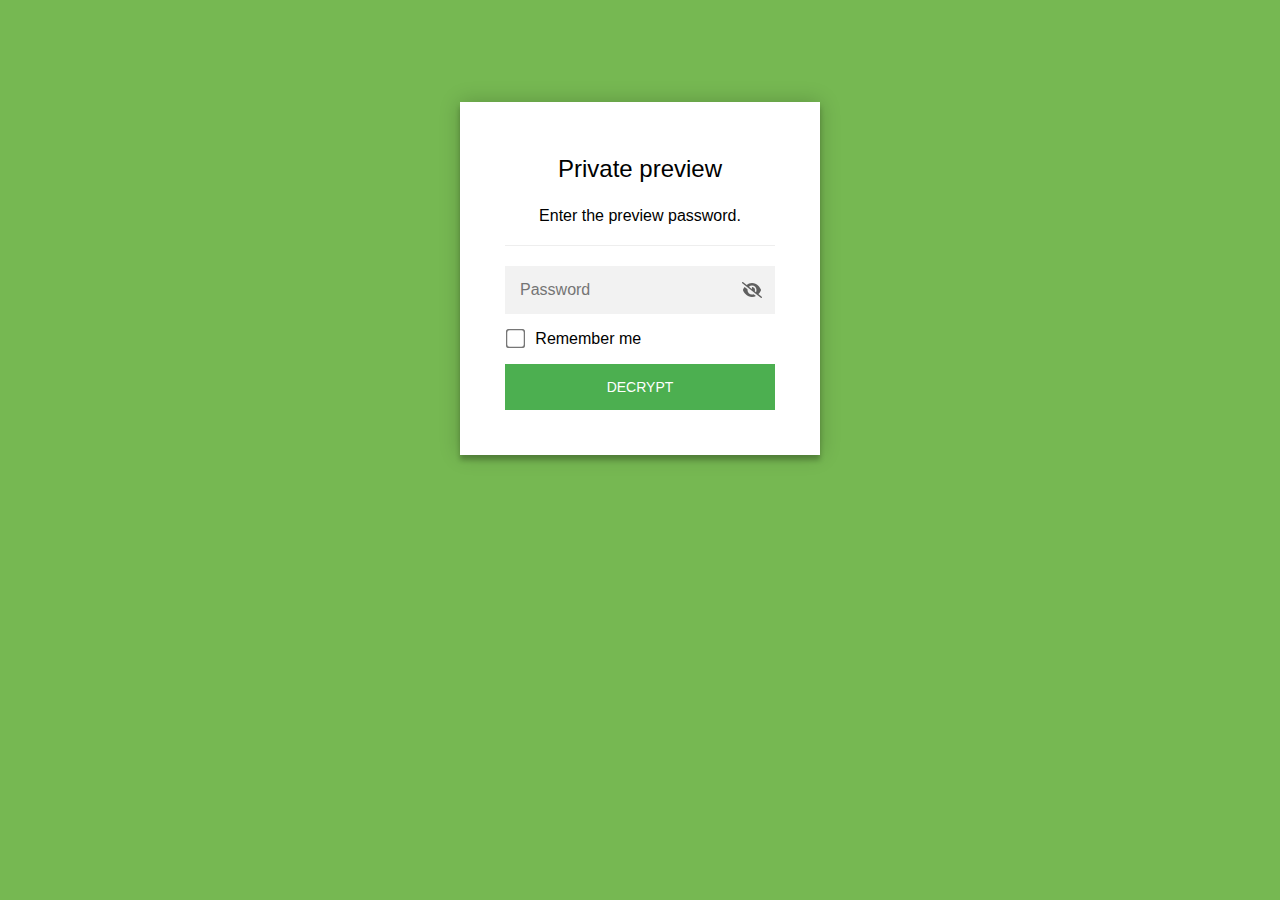
<file: index.html>
<!DOCTYPE html>
<html class="staticrypt-html">
    <head>
        <meta charset="utf-8" />
        <title>Private preview</title>
        <meta name="viewport" content="width=device-width, initial-scale=1" />

        <!-- do not cache this page -->
        <meta http-equiv="cache-control" content="max-age=0" />
        <meta http-equiv="cache-control" content="no-cache" />
        <meta http-equiv="expires" content="0" />
        <meta http-equiv="expires" content="Tue, 01 Jan 1980 1:00:00 GMT" />
        <meta http-equiv="pragma" content="no-cache" />

        <style>
            .staticrypt-hr {
                margin-top: 20px;
                margin-bottom: 20px;
                border: 0;
                border-top: 1px solid #eee;
            }

            .staticrypt-page {
                width: 360px;
                padding: 8% 0 0;
                margin: auto;
                box-sizing: border-box;
            }

            .staticrypt-form {
                position: relative;
                z-index: 1;
                background: #ffffff;
                max-width: 360px;
                margin: 0 auto 100px;
                padding: 45px;
                text-align: center;
                box-shadow: 0 0 20px 0 rgba(0, 0, 0, 0.2), 0 5px 5px 0 rgba(0, 0, 0, 0.24);
            }

            .staticrypt-form input[type="password"],
            input[type="text"] {
                background: inherit;
                border: 0;
                box-sizing: border-box; /* This ensures padding is included in the total width */
                font-size: 14px;
                outline: 0;
                padding: 15px 30px 15px 15px; /* Adjust the padding to ensure there is space for the icon */
                width: 100%;
            }

            .staticrypt-password-container {
                position: relative;
                outline: 0;
                background: #f2f2f2;
                width: 100%;
                border: 0;
                margin: 0 0 15px;
                box-sizing: border-box;
            }

            .staticrypt-toggle-password-visibility {
                cursor: pointer;
                height: 20px;
                opacity: 60%;
                padding: 13px;
                position: absolute;
                right: 0;
                top: 50%;
                transform: translateY(-50%);
                width: 20px;
            }

            .staticrypt-form .staticrypt-decrypt-button {
                text-transform: uppercase;
                outline: 0;
                background: #4CAF50;
                width: 100%;
                border: 0;
                padding: 15px;
                color: #ffffff;
                font-size: 14px;
                cursor: pointer;
            }

            .staticrypt-form .staticrypt-decrypt-button:hover,
            .staticrypt-form .staticrypt-decrypt-button:active,
            .staticrypt-form .staticrypt-decrypt-button:focus {
                background: #4CAF50;
                filter: brightness(92%);
            }

            .staticrypt-html {
                height: 100%;
            }

            .staticrypt-body {
                height: 100%;
                margin: 0;
            }

            .staticrypt-content {
                height: 100%;
                margin-bottom: 1em;
                background: #76B852;
                font-family: "Arial", sans-serif;
                -webkit-font-smoothing: antialiased;
                -moz-osx-font-smoothing: grayscale;
            }

            .staticrypt-instructions {
                margin-top: -1em;
                margin-bottom: 1em;
            }

            .staticrypt-title {
                font-size: 1.5em;
            }

            label.staticrypt-remember {
                display: flex;
                align-items: center;
                margin-bottom: 1em;
            }

            .staticrypt-remember input[type="checkbox"] {
                transform: scale(1.5);
                margin-right: 1em;
            }

            .hidden {
                display: none !important;
            }

            .staticrypt-spinner-container {
                height: 100%;
                display: flex;
                align-items: center;
                justify-content: center;
            }

            .staticrypt-spinner {
                display: inline-block;
                width: 2rem;
                height: 2rem;
                vertical-align: text-bottom;
                border: 0.25em solid gray;
                border-right-color: transparent;
                border-radius: 50%;
                -webkit-animation: spinner-border 0.75s linear infinite;
                animation: spinner-border 0.75s linear infinite;
                animation-duration: 0.75s;
                animation-timing-function: linear;
                animation-delay: 0s;
                animation-iteration-count: infinite;
                animation-direction: normal;
                animation-fill-mode: none;
                animation-play-state: running;
                animation-name: spinner-border;
            }

            @keyframes spinner-border {
                100% {
                    transform: rotate(360deg);
                }
            }

            @media screen and (-webkit-min-device-pixel-ratio: 0) {
                .staticrypt-form input[type="password"],
                input[type="text"] {
                    font-size: 16px;
                }
            }
        </style>
    </head>

    <body class="staticrypt-body">
        <div id="staticrypt_loading" class="staticrypt-spinner-container">
            <div class="staticrypt-spinner"></div>
        </div>

        <div id="staticrypt_content" class="staticrypt-content hidden">
            <div class="staticrypt-page">
                <div class="staticrypt-form">
                    <div class="staticrypt-instructions">
                        <p class="staticrypt-title">Private preview</p>
                        <p>Enter the preview password.</p>
                    </div>

                    <hr class="staticrypt-hr" />

                    <form id="staticrypt-form" action="#" method="post">
                        <div class="staticrypt-password-container">
                            <input
                                id="staticrypt-password"
                                type="password"
                                name="password"
                                placeholder="Password"
                                autofocus
                            />

                            <img
                                class="staticrypt-toggle-password-visibility"
                                alt="Show password"
                                title="Show password"
                                src="[data-uri]"
                            />
                        </div>

                        <label id="staticrypt-remember-label" class="staticrypt-remember hidden">
                            <input id="staticrypt-remember" type="checkbox" name="remember" />
                            Remember me
                        </label>

                        <input type="submit" class="staticrypt-decrypt-button" value="DECRYPT" />
                    </form>
                </div>
            </div>
        </div>

        <script>
            // these variables will be filled when generating the file - the template format is 'variable_name'
            const staticryptInitiator = ((function(){
  const exports = {};
  const cryptoEngine = ((function(){
  const exports = {};
  const { subtle } = crypto;

const IV_BITS = 16 * 8;
const HEX_BITS = 4;
const ENCRYPTION_ALGO = "AES-CBC";

/**
 * Translates between utf8 encoded hexadecimal strings
 * and Uint8Array bytes.
 */
const HexEncoder = {
    /**
     * hex string -> bytes
     * @param {string} hexString
     * @returns {Uint8Array}
     */
    parse: function (hexString) {
        if (hexString.length % 2 !== 0) throw "Invalid hexString";
        const arrayBuffer = new Uint8Array(hexString.length / 2);

        for (let i = 0; i < hexString.length; i += 2) {
            const byteValue = parseInt(hexString.substring(i, i + 2), 16);
            if (isNaN(byteValue)) {
                throw "Invalid hexString";
            }
            arrayBuffer[i / 2] = byteValue;
        }
        return arrayBuffer;
    },

    /**
     * bytes -> hex string
     * @param {Uint8Array} bytes
     * @returns {string}
     */
    stringify: function (bytes) {
        const hexBytes = [];

        for (let i = 0; i < bytes.length; ++i) {
            let byteString = bytes[i].toString(16);
            if (byteString.length < 2) {
                byteString = "0" + byteString;
            }
            hexBytes.push(byteString);
        }
        return hexBytes.join("");
    },
};

/**
 * Translates between utf8 strings and Uint8Array bytes.
 */
const UTF8Encoder = {
    parse: function (str) {
        return new TextEncoder().encode(str);
    },

    stringify: function (bytes) {
        return new TextDecoder().decode(bytes);
    },
};

/**
 * Salt and encrypt a msg with a password.
 */
async function encrypt(msg, hashedPassword) {
    // Must be 16 bytes, unpredictable, and preferably cryptographically random. However, it need not be secret.
    // https://developer.mozilla.org/en-US/docs/Web/API/SubtleCrypto/encrypt#parameters
    const iv = crypto.getRandomValues(new Uint8Array(IV_BITS / 8));

    const key = await subtle.importKey("raw", HexEncoder.parse(hashedPassword), ENCRYPTION_ALGO, false, ["encrypt"]);

    const encrypted = await subtle.encrypt(
        {
            name: ENCRYPTION_ALGO,
            iv: iv,
        },
        key,
        UTF8Encoder.parse(msg)
    );

    // iv will be 32 hex characters, we prepend it to the ciphertext for use in decryption
    return HexEncoder.stringify(iv) + HexEncoder.stringify(new Uint8Array(encrypted));
}
exports.encrypt = encrypt;

/**
 * Decrypt a salted msg using a password.
 *
 * @param {string} encryptedMsg
 * @param {string} hashedPassword
 * @returns {Promise<string>}
 */
async function decrypt(encryptedMsg, hashedPassword) {
    const ivLength = IV_BITS / HEX_BITS;
    const iv = HexEncoder.parse(encryptedMsg.substring(0, ivLength));
    const encrypted = encryptedMsg.substring(ivLength);

    const key = await subtle.importKey("raw", HexEncoder.parse(hashedPassword), ENCRYPTION_ALGO, false, ["decrypt"]);

    const outBuffer = await subtle.decrypt(
        {
            name: ENCRYPTION_ALGO,
            iv: iv,
        },
        key,
        HexEncoder.parse(encrypted)
    );

    return UTF8Encoder.stringify(new Uint8Array(outBuffer));
}
exports.decrypt = decrypt;

/**
 * Salt and hash the password so it can be stored in localStorage without opening a password reuse vulnerability.
 *
 * @param {string} password
 * @param {string} salt
 * @returns {Promise<string>}
 */
async function hashPassword(password, salt) {
    // we hash the password in multiple steps, each adding more iterations. This is because we used to allow less
    // iterations, so for backward compatibility reasons, we need to support going from that to more iterations.
    let hashedPassword = await hashLegacyRound(password, salt);

    hashedPassword = await hashSecondRound(hashedPassword, salt);

    return hashThirdRound(hashedPassword, salt);
}
exports.hashPassword = hashPassword;

/**
 * This hashes the password with 1k iterations. This is a low number, we need this function to support backwards
 * compatibility.
 *
 * @param {string} password
 * @param {string} salt
 * @returns {Promise<string>}
 */
function hashLegacyRound(password, salt) {
    return pbkdf2(password, salt, 1000, "SHA-1");
}
exports.hashLegacyRound = hashLegacyRound;

/**
 * Add a second round of iterations. This is because we used to use 1k, so for backwards compatibility with
 * remember-me/autodecrypt links, we need to support going from that to more iterations.
 *
 * @param hashedPassword
 * @param salt
 * @returns {Promise<string>}
 */
function hashSecondRound(hashedPassword, salt) {
    return pbkdf2(hashedPassword, salt, 14000, "SHA-256");
}
exports.hashSecondRound = hashSecondRound;

/**
 * Add a third round of iterations to bring total number to 600k. This is because we used to use 1k, then 15k, so for
 * backwards compatibility with remember-me/autodecrypt links, we need to support going from that to more iterations.
 *
 * @param hashedPassword
 * @param salt
 * @returns {Promise<string>}
 */
function hashThirdRound(hashedPassword, salt) {
    return pbkdf2(hashedPassword, salt, 585000, "SHA-256");
}
exports.hashThirdRound = hashThirdRound;

/**
 * Salt and hash the password so it can be stored in localStorage without opening a password reuse vulnerability.
 *
 * @param {string} password
 * @param {string} salt
 * @param {int} iterations
 * @param {string} hashAlgorithm
 * @returns {Promise<string>}
 */
async function pbkdf2(password, salt, iterations, hashAlgorithm) {
    const key = await subtle.importKey("raw", UTF8Encoder.parse(password), "PBKDF2", false, ["deriveBits"]);

    const keyBytes = await subtle.deriveBits(
        {
            name: "PBKDF2",
            hash: hashAlgorithm,
            iterations,
            salt: UTF8Encoder.parse(salt),
        },
        key,
        256
    );

    return HexEncoder.stringify(new Uint8Array(keyBytes));
}

function generateRandomSalt() {
    const bytes = crypto.getRandomValues(new Uint8Array(128 / 8));

    return HexEncoder.stringify(new Uint8Array(bytes));
}
exports.generateRandomSalt = generateRandomSalt;

async function signMessage(hashedPassword, message) {
    const key = await subtle.importKey(
        "raw",
        HexEncoder.parse(hashedPassword),
        {
            name: "HMAC",
            hash: "SHA-256",
        },
        false,
        ["sign"]
    );
    const signature = await subtle.sign("HMAC", key, UTF8Encoder.parse(message));

    return HexEncoder.stringify(new Uint8Array(signature));
}
exports.signMessage = signMessage;

function getRandomAlphanum() {
    const possibleCharacters = "abcdefghijklmnopqrstuvwxyzABCDEFGHIJKLMNOPQRSTUVWXYZ0123456789";

    let byteArray;
    let parsedInt;

    // Keep generating new random bytes until we get a value that falls
    // within a range that can be evenly divided by possibleCharacters.length
    do {
        byteArray = crypto.getRandomValues(new Uint8Array(1));
        // extract the lowest byte to get an int from 0 to 255 (probably unnecessary, since we're only generating 1 byte)
        parsedInt = byteArray[0] & 0xff;
    } while (parsedInt >= 256 - (256 % possibleCharacters.length));

    // Take the modulo of the parsed integer to get a random number between 0 and totalLength - 1
    const randomIndex = parsedInt % possibleCharacters.length;

    return possibleCharacters[randomIndex];
}

/**
 * Generate a random string of a given length.
 *
 * @param {int} length
 * @returns {string}
 */
function generateRandomString(length) {
    let randomString = "";

    for (let i = 0; i < length; i++) {
        randomString += getRandomAlphanum();
    }

    return randomString;
}
exports.generateRandomString = generateRandomString;

  return exports;
})());
const codec = ((function(){
  const exports = {};
  /**
 * Initialize the codec with the provided cryptoEngine - this return functions to encode and decode messages.
 *
 * @param cryptoEngine - the engine to use for encryption / decryption
 */
function init(cryptoEngine) {
    const exports = {};

    /**
     * Top-level function for encoding a message.
     * Includes password hashing, encryption, and signing.
     *
     * @param {string} msg
     * @param {string} password
     * @param {string} salt
     *
     * @returns {string} The encoded text
     */
    async function encode(msg, password, salt) {
        const hashedPassword = await cryptoEngine.hashPassword(password, salt);

        const encrypted = await cryptoEngine.encrypt(msg, hashedPassword);

        // we use the hashed password in the HMAC because this is effectively what will be used a password (so we can store
        // it in localStorage safely, we don't use the clear text password)
        const hmac = await cryptoEngine.signMessage(hashedPassword, encrypted);

        return hmac + encrypted;
    }
    exports.encode = encode;

    /**
     * Encode using a password that has already been hashed. This is useful to encode multiple messages in a row, that way
     * we don't need to hash the password multiple times.
     *
     * @param {string} msg
     * @param {string} hashedPassword
     *
     * @returns {string} The encoded text
     */
    async function encodeWithHashedPassword(msg, hashedPassword) {
        const encrypted = await cryptoEngine.encrypt(msg, hashedPassword);

        // we use the hashed password in the HMAC because this is effectively what will be used a password (so we can store
        // it in localStorage safely, we don't use the clear text password)
        const hmac = await cryptoEngine.signMessage(hashedPassword, encrypted);

        return hmac + encrypted;
    }
    exports.encodeWithHashedPassword = encodeWithHashedPassword;

    /**
     * Top-level function for decoding a message.
     * Includes signature check and decryption.
     *
     * @param {string} signedMsg
     * @param {string} hashedPassword
     * @param {string} salt
     * @param {int} backwardCompatibleAttempt
     * @param {string} originalPassword
     *
     * @returns {Object} {success: true, decoded: string} | {success: false, message: string}
     */
    async function decode(signedMsg, hashedPassword, salt, backwardCompatibleAttempt = 0, originalPassword = "") {
        const encryptedHMAC = signedMsg.substring(0, 64);
        const encryptedMsg = signedMsg.substring(64);
        const decryptedHMAC = await cryptoEngine.signMessage(hashedPassword, encryptedMsg);

        if (decryptedHMAC !== encryptedHMAC) {
            // we have been raising the number of iterations in the hashing algorithm multiple times, so to support the old
            // remember-me/autodecrypt links we need to try bringing the old hashes up to speed.
            originalPassword = originalPassword || hashedPassword;
            if (backwardCompatibleAttempt === 0) {
                const updatedHashedPassword = await cryptoEngine.hashThirdRound(originalPassword, salt);

                return decode(signedMsg, updatedHashedPassword, salt, backwardCompatibleAttempt + 1, originalPassword);
            }
            if (backwardCompatibleAttempt === 1) {
                let updatedHashedPassword = await cryptoEngine.hashSecondRound(originalPassword, salt);
                updatedHashedPassword = await cryptoEngine.hashThirdRound(updatedHashedPassword, salt);

                return decode(signedMsg, updatedHashedPassword, salt, backwardCompatibleAttempt + 1, originalPassword);
            }

            return { success: false, message: "Signature mismatch" };
        }

        return {
            success: true,
            decoded: await cryptoEngine.decrypt(encryptedMsg, hashedPassword),
        };
    }
    exports.decode = decode;

    return exports;
}
exports.init = init;

  return exports;
})());
const decode = codec.init(cryptoEngine).decode;

/**
 * Initialize the staticrypt module, that exposes functions callbable by the password_template.
 *
 * @param {{
 *  staticryptEncryptedMsgUniqueVariableName: string,
 *  isRememberEnabled: boolean,
 *  rememberDurationInDays: number,
 *  staticryptSaltUniqueVariableName: string,
 * }} staticryptConfig - object of data that is stored on the password_template at encryption time.
 *
 * @param {{
 *  rememberExpirationKey: string,
 *  rememberPassphraseKey: string,
 *  replaceHtmlCallback: function,
 *  clearLocalStorageCallback: function,
 * }} templateConfig - object of data that can be configured by a custom password_template.
 */
function init(staticryptConfig, templateConfig) {
    const exports = {};

    /**
     * Decrypt our encrypted page, replace the whole HTML.
     *
     * @param {string} hashedPassword
     * @returns {Promise<boolean>}
     */
    async function decryptAndReplaceHtml(hashedPassword) {
        const { staticryptEncryptedMsgUniqueVariableName, staticryptSaltUniqueVariableName } = staticryptConfig;
        const { replaceHtmlCallback } = templateConfig;

        const result = await decode(
            staticryptEncryptedMsgUniqueVariableName,
            hashedPassword,
            staticryptSaltUniqueVariableName
        );
        if (!result.success) {
            return false;
        }
        const plainHTML = result.decoded;

        // if the user configured a callback call it, otherwise just replace the whole HTML
        if (typeof replaceHtmlCallback === "function") {
            replaceHtmlCallback(plainHTML);
        } else {
            document.write(plainHTML);
            document.close();
        }

        return true;
    }

    /**
     * Attempt to decrypt the page and replace the whole HTML.
     *
     * @param {string} password
     * @param {boolean} isRememberChecked
     *
     * @returns {Promise<{isSuccessful: boolean, hashedPassword?: string}>} - we return an object, so that if we want to
     *   expose more information in the future we can do it without breaking the password_template
     */
    async function handleDecryptionOfPage(password, isRememberChecked) {
        const { staticryptSaltUniqueVariableName } = staticryptConfig;

        // decrypt and replace the whole page
        const hashedPassword = await cryptoEngine.hashPassword(password, staticryptSaltUniqueVariableName);
        return handleDecryptionOfPageFromHash(hashedPassword, isRememberChecked);
    }
    exports.handleDecryptionOfPage = handleDecryptionOfPage;

    async function handleDecryptionOfPageFromHash(hashedPassword, isRememberChecked) {
        const { isRememberEnabled, rememberDurationInDays } = staticryptConfig;
        const { rememberExpirationKey, rememberPassphraseKey } = templateConfig;

        const isDecryptionSuccessful = await decryptAndReplaceHtml(hashedPassword);

        if (!isDecryptionSuccessful) {
            return {
                isSuccessful: false,
                hashedPassword,
            };
        }

        // remember the hashedPassword and set its expiration if necessary
        if (isRememberEnabled && isRememberChecked) {
            window.localStorage.setItem(rememberPassphraseKey, hashedPassword);

            // set the expiration if the duration isn't 0 (meaning no expiration)
            if (rememberDurationInDays > 0) {
                window.localStorage.setItem(
                    rememberExpirationKey,
                    (new Date().getTime() + rememberDurationInDays * 24 * 60 * 60 * 1000).toString()
                );
            }
        }

        return {
            isSuccessful: true,
            hashedPassword,
        };
    }
    exports.handleDecryptionOfPageFromHash = handleDecryptionOfPageFromHash;

    /**
     * Clear localstorage from staticrypt related values
     */
    function clearLocalStorage() {
        const { clearLocalStorageCallback, rememberExpirationKey, rememberPassphraseKey } = templateConfig;

        if (typeof clearLocalStorageCallback === "function") {
            clearLocalStorageCallback();
        } else {
            localStorage.removeItem(rememberPassphraseKey);
            localStorage.removeItem(rememberExpirationKey);
        }
    }

    async function handleDecryptOnLoad() {
        let isSuccessful = await decryptOnLoadFromUrl();

        if (!isSuccessful) {
            isSuccessful = await decryptOnLoadFromRememberMe();
        }

        return { isSuccessful };
    }
    exports.handleDecryptOnLoad = handleDecryptOnLoad;

    /**
     * Clear storage if we are logging out
     *
     * @returns {boolean} - whether we logged out
     */
    function logoutIfNeeded() {
        const logoutKey = "staticrypt_logout";

        // handle logout through query param
        const queryParams = new URLSearchParams(window.location.search);
        if (queryParams.has(logoutKey)) {
            clearLocalStorage();
            return true;
        }

        // handle logout through URL fragment
        const hash = window.location.hash.substring(1);
        if (hash.includes(logoutKey)) {
            clearLocalStorage();
            return true;
        }

        return false;
    }

    /**
     * To be called on load: check if we want to try to decrypt and replace the HTML with the decrypted content, and
     * try to do it if needed.
     *
     * @returns {Promise<boolean>} true if we derypted and replaced the whole page, false otherwise
     */
    async function decryptOnLoadFromRememberMe() {
        const { rememberDurationInDays } = staticryptConfig;
        const { rememberExpirationKey, rememberPassphraseKey } = templateConfig;

        // if we are login out, terminate
        if (logoutIfNeeded()) {
            return false;
        }

        // if there is expiration configured, check if we're not beyond the expiration
        if (rememberDurationInDays && rememberDurationInDays > 0) {
            const expiration = localStorage.getItem(rememberExpirationKey),
                isExpired = expiration && new Date().getTime() > parseInt(expiration);

            if (isExpired) {
                clearLocalStorage();
                return false;
            }
        }

        const hashedPassword = localStorage.getItem(rememberPassphraseKey);

        if (hashedPassword) {
            // try to decrypt
            const isDecryptionSuccessful = await decryptAndReplaceHtml(hashedPassword);

            // if the decryption is unsuccessful the password might be wrong - silently clear the saved data and let
            // the user fill the password form again
            if (!isDecryptionSuccessful) {
                clearLocalStorage();
                return false;
            }

            return true;
        }

        return false;
    }

    async function decryptOnLoadFromUrl() {
        const passwordKey = "staticrypt_pwd";
        const rememberMeKey = "remember_me";

        // try to get the password from the query param (for backward compatibility - we now want to avoid this method,
        // since it sends the hashed password to the server which isn't needed)
        const queryParams = new URLSearchParams(window.location.search);
        const hashedPasswordQuery = queryParams.get(passwordKey);
        const rememberMeQuery = queryParams.get(rememberMeKey);

        const urlFragment = window.location.hash.substring(1);
        // get the password from the url fragment
        const hashedPasswordRegexMatch = urlFragment.match(new RegExp(passwordKey + "=([^&]*)"));
        const hashedPasswordFragment = hashedPasswordRegexMatch ? hashedPasswordRegexMatch[1] : null;
        const rememberMeFragment = urlFragment.includes(rememberMeKey);

        const hashedPassword = hashedPasswordFragment || hashedPasswordQuery;
        const rememberMe = rememberMeFragment || rememberMeQuery;

        if (hashedPassword) {
            return handleDecryptionOfPageFromHash(hashedPassword, rememberMe);
        }

        return false;
    }

    return exports;
}
exports.init = init;

  return exports;
})());
            const templateError = "Bad password!",
                templateToggleAltShow = "Show password",
                templateToggleAltHide = "Hide password",
                isRememberEnabled = true,
                staticryptConfig = {"staticryptEncryptedMsgUniqueVariableName":"[base64]","isRememberEnabled":true,"rememberDurationInDays":0,"staticryptSaltUniqueVariableName":"4290edf5ab9c348d0d7d0b9e329b1e38"};

            // you can edit these values to customize some of the behavior of StatiCrypt
            const templateConfig = {
                rememberExpirationKey: "staticrypt_expiration",
                rememberPassphraseKey: "staticrypt_passphrase",
                replaceHtmlCallback: null,
                clearLocalStorageCallback: null,
            };

            // init the staticrypt engine
            const staticrypt = staticryptInitiator.init(staticryptConfig, templateConfig);

            // try to automatically decrypt on load if there is a saved password
            window.onload = async function () {
                const { isSuccessful } = await staticrypt.handleDecryptOnLoad();

                // if we didn't decrypt anything on load, show the password prompt. Otherwise the content has already been
                // replaced, no need to do anything
                if (!isSuccessful) {
                    // hide loading screen
                    document.getElementById("staticrypt_loading").classList.add("hidden");
                    document.getElementById("staticrypt_content").classList.remove("hidden");
                    document.getElementById("staticrypt-password").focus();

                    // show the remember me checkbox
                    if (isRememberEnabled) {
                        document.getElementById("staticrypt-remember-label").classList.remove("hidden");
                    }
                }
            };

            // toggle password visibility
            const toggleIcon = document.querySelector(".staticrypt-toggle-password-visibility");
            // these two icons are coming from FontAwesome
            const imgSrcEyeClosed =
                "[data-uri]";
            const imgSrcEyeOpened =
                "[data-uri]";
            toggleIcon.addEventListener("click", function () {
                const passwordInput = document.getElementById("staticrypt-password");
                if (passwordInput.type === "password") {
                    passwordInput.type = "text";
                    toggleIcon.src = imgSrcEyeOpened;
                    toggleIcon.alt = templateToggleAltHide;
                    toggleIcon.title = templateToggleAltHide;
                } else {
                    passwordInput.type = "password";
                    toggleIcon.src = imgSrcEyeClosed;
                    toggleIcon.alt = templateToggleAltShow;
                    toggleIcon.title = templateToggleAltShow;
                }
            });

            // handle password form submission
            document.getElementById("staticrypt-form").addEventListener("submit", async function (e) {
                e.preventDefault();

                const password = document.getElementById("staticrypt-password").value,
                    isRememberChecked = document.getElementById("staticrypt-remember").checked;

                const { isSuccessful } = await staticrypt.handleDecryptionOfPage(password, isRememberChecked);

                if (!isSuccessful) {
                    alert(templateError);
                }
            });
        </script>
    </body>
</html>
</file>
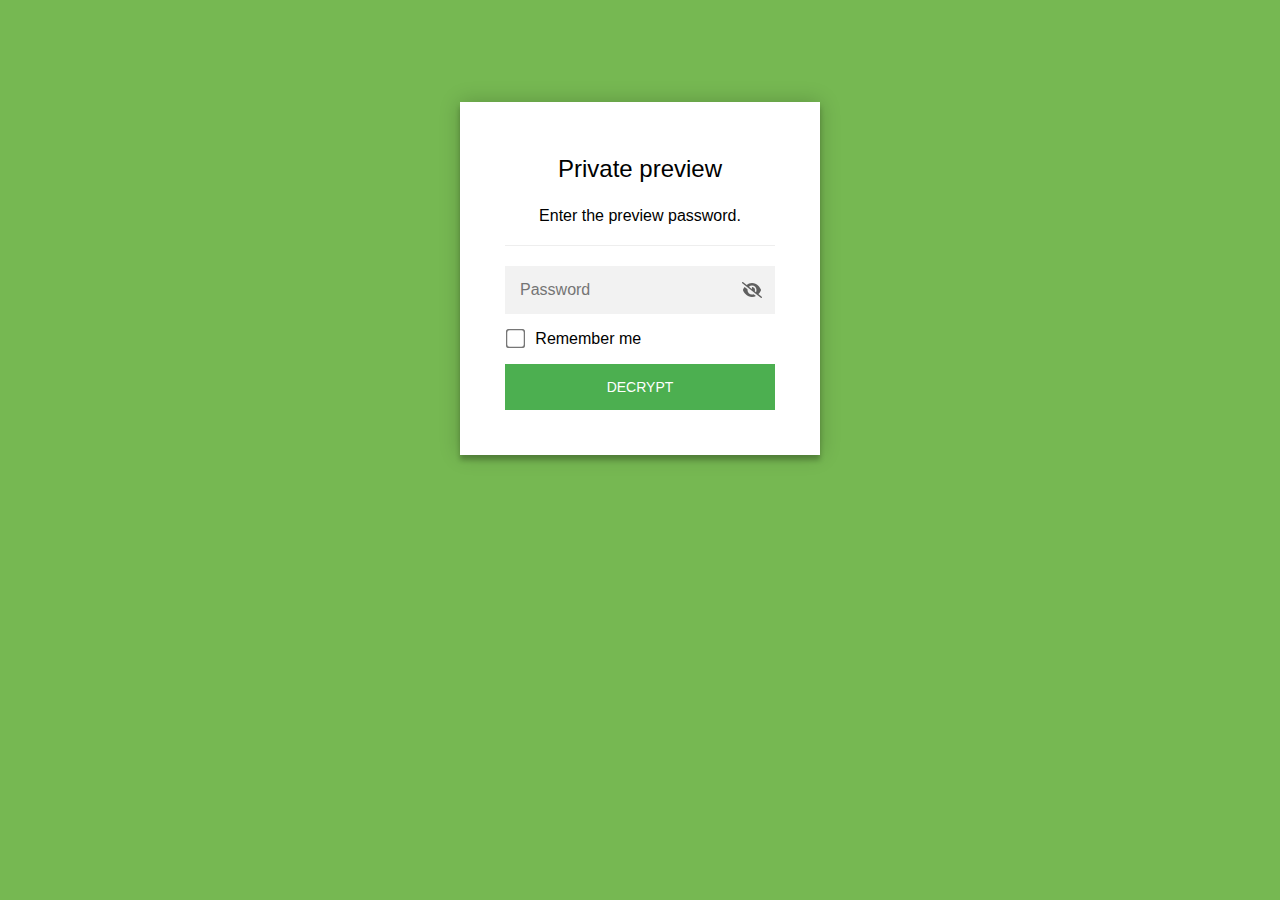
<file: contact.html>
<!DOCTYPE html>
<html class="staticrypt-html">
    <head>
        <meta charset="utf-8" />
        <title>Private preview</title>
        <meta name="viewport" content="width=device-width, initial-scale=1" />

        <!-- do not cache this page -->
        <meta http-equiv="cache-control" content="max-age=0" />
        <meta http-equiv="cache-control" content="no-cache" />
        <meta http-equiv="expires" content="0" />
        <meta http-equiv="expires" content="Tue, 01 Jan 1980 1:00:00 GMT" />
        <meta http-equiv="pragma" content="no-cache" />

        <style>
            .staticrypt-hr {
                margin-top: 20px;
                margin-bottom: 20px;
                border: 0;
                border-top: 1px solid #eee;
            }

            .staticrypt-page {
                width: 360px;
                padding: 8% 0 0;
                margin: auto;
                box-sizing: border-box;
            }

            .staticrypt-form {
                position: relative;
                z-index: 1;
                background: #ffffff;
                max-width: 360px;
                margin: 0 auto 100px;
                padding: 45px;
                text-align: center;
                box-shadow: 0 0 20px 0 rgba(0, 0, 0, 0.2), 0 5px 5px 0 rgba(0, 0, 0, 0.24);
            }

            .staticrypt-form input[type="password"],
            input[type="text"] {
                background: inherit;
                border: 0;
                box-sizing: border-box; /* This ensures padding is included in the total width */
                font-size: 14px;
                outline: 0;
                padding: 15px 30px 15px 15px; /* Adjust the padding to ensure there is space for the icon */
                width: 100%;
            }

            .staticrypt-password-container {
                position: relative;
                outline: 0;
                background: #f2f2f2;
                width: 100%;
                border: 0;
                margin: 0 0 15px;
                box-sizing: border-box;
            }

            .staticrypt-toggle-password-visibility {
                cursor: pointer;
                height: 20px;
                opacity: 60%;
                padding: 13px;
                position: absolute;
                right: 0;
                top: 50%;
                transform: translateY(-50%);
                width: 20px;
            }

            .staticrypt-form .staticrypt-decrypt-button {
                text-transform: uppercase;
                outline: 0;
                background: #4CAF50;
                width: 100%;
                border: 0;
                padding: 15px;
                color: #ffffff;
                font-size: 14px;
                cursor: pointer;
            }

            .staticrypt-form .staticrypt-decrypt-button:hover,
            .staticrypt-form .staticrypt-decrypt-button:active,
            .staticrypt-form .staticrypt-decrypt-button:focus {
                background: #4CAF50;
                filter: brightness(92%);
            }

            .staticrypt-html {
                height: 100%;
            }

            .staticrypt-body {
                height: 100%;
                margin: 0;
            }

            .staticrypt-content {
                height: 100%;
                margin-bottom: 1em;
                background: #76B852;
                font-family: "Arial", sans-serif;
                -webkit-font-smoothing: antialiased;
                -moz-osx-font-smoothing: grayscale;
            }

            .staticrypt-instructions {
                margin-top: -1em;
                margin-bottom: 1em;
            }

            .staticrypt-title {
                font-size: 1.5em;
            }

            label.staticrypt-remember {
                display: flex;
                align-items: center;
                margin-bottom: 1em;
            }

            .staticrypt-remember input[type="checkbox"] {
                transform: scale(1.5);
                margin-right: 1em;
            }

            .hidden {
                display: none !important;
            }

            .staticrypt-spinner-container {
                height: 100%;
                display: flex;
                align-items: center;
                justify-content: center;
            }

            .staticrypt-spinner {
                display: inline-block;
                width: 2rem;
                height: 2rem;
                vertical-align: text-bottom;
                border: 0.25em solid gray;
                border-right-color: transparent;
                border-radius: 50%;
                -webkit-animation: spinner-border 0.75s linear infinite;
                animation: spinner-border 0.75s linear infinite;
                animation-duration: 0.75s;
                animation-timing-function: linear;
                animation-delay: 0s;
                animation-iteration-count: infinite;
                animation-direction: normal;
                animation-fill-mode: none;
                animation-play-state: running;
                animation-name: spinner-border;
            }

            @keyframes spinner-border {
                100% {
                    transform: rotate(360deg);
                }
            }

            @media screen and (-webkit-min-device-pixel-ratio: 0) {
                .staticrypt-form input[type="password"],
                input[type="text"] {
                    font-size: 16px;
                }
            }
        </style>
    </head>

    <body class="staticrypt-body">
        <div id="staticrypt_loading" class="staticrypt-spinner-container">
            <div class="staticrypt-spinner"></div>
        </div>

        <div id="staticrypt_content" class="staticrypt-content hidden">
            <div class="staticrypt-page">
                <div class="staticrypt-form">
                    <div class="staticrypt-instructions">
                        <p class="staticrypt-title">Private preview</p>
                        <p>Enter the preview password.</p>
                    </div>

                    <hr class="staticrypt-hr" />

                    <form id="staticrypt-form" action="#" method="post">
                        <div class="staticrypt-password-container">
                            <input
                                id="staticrypt-password"
                                type="password"
                                name="password"
                                placeholder="Password"
                                autofocus
                            />

                            <img
                                class="staticrypt-toggle-password-visibility"
                                alt="Show password"
                                title="Show password"
                                src="[data-uri]"
                            />
                        </div>

                        <label id="staticrypt-remember-label" class="staticrypt-remember hidden">
                            <input id="staticrypt-remember" type="checkbox" name="remember" />
                            Remember me
                        </label>

                        <input type="submit" class="staticrypt-decrypt-button" value="DECRYPT" />
                    </form>
                </div>
            </div>
        </div>

        <script>
            // these variables will be filled when generating the file - the template format is 'variable_name'
            const staticryptInitiator = ((function(){
  const exports = {};
  const cryptoEngine = ((function(){
  const exports = {};
  const { subtle } = crypto;

const IV_BITS = 16 * 8;
const HEX_BITS = 4;
const ENCRYPTION_ALGO = "AES-CBC";

/**
 * Translates between utf8 encoded hexadecimal strings
 * and Uint8Array bytes.
 */
const HexEncoder = {
    /**
     * hex string -> bytes
     * @param {string} hexString
     * @returns {Uint8Array}
     */
    parse: function (hexString) {
        if (hexString.length % 2 !== 0) throw "Invalid hexString";
        const arrayBuffer = new Uint8Array(hexString.length / 2);

        for (let i = 0; i < hexString.length; i += 2) {
            const byteValue = parseInt(hexString.substring(i, i + 2), 16);
            if (isNaN(byteValue)) {
                throw "Invalid hexString";
            }
            arrayBuffer[i / 2] = byteValue;
        }
        return arrayBuffer;
    },

    /**
     * bytes -> hex string
     * @param {Uint8Array} bytes
     * @returns {string}
     */
    stringify: function (bytes) {
        const hexBytes = [];

        for (let i = 0; i < bytes.length; ++i) {
            let byteString = bytes[i].toString(16);
            if (byteString.length < 2) {
                byteString = "0" + byteString;
            }
            hexBytes.push(byteString);
        }
        return hexBytes.join("");
    },
};

/**
 * Translates between utf8 strings and Uint8Array bytes.
 */
const UTF8Encoder = {
    parse: function (str) {
        return new TextEncoder().encode(str);
    },

    stringify: function (bytes) {
        return new TextDecoder().decode(bytes);
    },
};

/**
 * Salt and encrypt a msg with a password.
 */
async function encrypt(msg, hashedPassword) {
    // Must be 16 bytes, unpredictable, and preferably cryptographically random. However, it need not be secret.
    // https://developer.mozilla.org/en-US/docs/Web/API/SubtleCrypto/encrypt#parameters
    const iv = crypto.getRandomValues(new Uint8Array(IV_BITS / 8));

    const key = await subtle.importKey("raw", HexEncoder.parse(hashedPassword), ENCRYPTION_ALGO, false, ["encrypt"]);

    const encrypted = await subtle.encrypt(
        {
            name: ENCRYPTION_ALGO,
            iv: iv,
        },
        key,
        UTF8Encoder.parse(msg)
    );

    // iv will be 32 hex characters, we prepend it to the ciphertext for use in decryption
    return HexEncoder.stringify(iv) + HexEncoder.stringify(new Uint8Array(encrypted));
}
exports.encrypt = encrypt;

/**
 * Decrypt a salted msg using a password.
 *
 * @param {string} encryptedMsg
 * @param {string} hashedPassword
 * @returns {Promise<string>}
 */
async function decrypt(encryptedMsg, hashedPassword) {
    const ivLength = IV_BITS / HEX_BITS;
    const iv = HexEncoder.parse(encryptedMsg.substring(0, ivLength));
    const encrypted = encryptedMsg.substring(ivLength);

    const key = await subtle.importKey("raw", HexEncoder.parse(hashedPassword), ENCRYPTION_ALGO, false, ["decrypt"]);

    const outBuffer = await subtle.decrypt(
        {
            name: ENCRYPTION_ALGO,
            iv: iv,
        },
        key,
        HexEncoder.parse(encrypted)
    );

    return UTF8Encoder.stringify(new Uint8Array(outBuffer));
}
exports.decrypt = decrypt;

/**
 * Salt and hash the password so it can be stored in localStorage without opening a password reuse vulnerability.
 *
 * @param {string} password
 * @param {string} salt
 * @returns {Promise<string>}
 */
async function hashPassword(password, salt) {
    // we hash the password in multiple steps, each adding more iterations. This is because we used to allow less
    // iterations, so for backward compatibility reasons, we need to support going from that to more iterations.
    let hashedPassword = await hashLegacyRound(password, salt);

    hashedPassword = await hashSecondRound(hashedPassword, salt);

    return hashThirdRound(hashedPassword, salt);
}
exports.hashPassword = hashPassword;

/**
 * This hashes the password with 1k iterations. This is a low number, we need this function to support backwards
 * compatibility.
 *
 * @param {string} password
 * @param {string} salt
 * @returns {Promise<string>}
 */
function hashLegacyRound(password, salt) {
    return pbkdf2(password, salt, 1000, "SHA-1");
}
exports.hashLegacyRound = hashLegacyRound;

/**
 * Add a second round of iterations. This is because we used to use 1k, so for backwards compatibility with
 * remember-me/autodecrypt links, we need to support going from that to more iterations.
 *
 * @param hashedPassword
 * @param salt
 * @returns {Promise<string>}
 */
function hashSecondRound(hashedPassword, salt) {
    return pbkdf2(hashedPassword, salt, 14000, "SHA-256");
}
exports.hashSecondRound = hashSecondRound;

/**
 * Add a third round of iterations to bring total number to 600k. This is because we used to use 1k, then 15k, so for
 * backwards compatibility with remember-me/autodecrypt links, we need to support going from that to more iterations.
 *
 * @param hashedPassword
 * @param salt
 * @returns {Promise<string>}
 */
function hashThirdRound(hashedPassword, salt) {
    return pbkdf2(hashedPassword, salt, 585000, "SHA-256");
}
exports.hashThirdRound = hashThirdRound;

/**
 * Salt and hash the password so it can be stored in localStorage without opening a password reuse vulnerability.
 *
 * @param {string} password
 * @param {string} salt
 * @param {int} iterations
 * @param {string} hashAlgorithm
 * @returns {Promise<string>}
 */
async function pbkdf2(password, salt, iterations, hashAlgorithm) {
    const key = await subtle.importKey("raw", UTF8Encoder.parse(password), "PBKDF2", false, ["deriveBits"]);

    const keyBytes = await subtle.deriveBits(
        {
            name: "PBKDF2",
            hash: hashAlgorithm,
            iterations,
            salt: UTF8Encoder.parse(salt),
        },
        key,
        256
    );

    return HexEncoder.stringify(new Uint8Array(keyBytes));
}

function generateRandomSalt() {
    const bytes = crypto.getRandomValues(new Uint8Array(128 / 8));

    return HexEncoder.stringify(new Uint8Array(bytes));
}
exports.generateRandomSalt = generateRandomSalt;

async function signMessage(hashedPassword, message) {
    const key = await subtle.importKey(
        "raw",
        HexEncoder.parse(hashedPassword),
        {
            name: "HMAC",
            hash: "SHA-256",
        },
        false,
        ["sign"]
    );
    const signature = await subtle.sign("HMAC", key, UTF8Encoder.parse(message));

    return HexEncoder.stringify(new Uint8Array(signature));
}
exports.signMessage = signMessage;

function getRandomAlphanum() {
    const possibleCharacters = "abcdefghijklmnopqrstuvwxyzABCDEFGHIJKLMNOPQRSTUVWXYZ0123456789";

    let byteArray;
    let parsedInt;

    // Keep generating new random bytes until we get a value that falls
    // within a range that can be evenly divided by possibleCharacters.length
    do {
        byteArray = crypto.getRandomValues(new Uint8Array(1));
        // extract the lowest byte to get an int from 0 to 255 (probably unnecessary, since we're only generating 1 byte)
        parsedInt = byteArray[0] & 0xff;
    } while (parsedInt >= 256 - (256 % possibleCharacters.length));

    // Take the modulo of the parsed integer to get a random number between 0 and totalLength - 1
    const randomIndex = parsedInt % possibleCharacters.length;

    return possibleCharacters[randomIndex];
}

/**
 * Generate a random string of a given length.
 *
 * @param {int} length
 * @returns {string}
 */
function generateRandomString(length) {
    let randomString = "";

    for (let i = 0; i < length; i++) {
        randomString += getRandomAlphanum();
    }

    return randomString;
}
exports.generateRandomString = generateRandomString;

  return exports;
})());
const codec = ((function(){
  const exports = {};
  /**
 * Initialize the codec with the provided cryptoEngine - this return functions to encode and decode messages.
 *
 * @param cryptoEngine - the engine to use for encryption / decryption
 */
function init(cryptoEngine) {
    const exports = {};

    /**
     * Top-level function for encoding a message.
     * Includes password hashing, encryption, and signing.
     *
     * @param {string} msg
     * @param {string} password
     * @param {string} salt
     *
     * @returns {string} The encoded text
     */
    async function encode(msg, password, salt) {
        const hashedPassword = await cryptoEngine.hashPassword(password, salt);

        const encrypted = await cryptoEngine.encrypt(msg, hashedPassword);

        // we use the hashed password in the HMAC because this is effectively what will be used a password (so we can store
        // it in localStorage safely, we don't use the clear text password)
        const hmac = await cryptoEngine.signMessage(hashedPassword, encrypted);

        return hmac + encrypted;
    }
    exports.encode = encode;

    /**
     * Encode using a password that has already been hashed. This is useful to encode multiple messages in a row, that way
     * we don't need to hash the password multiple times.
     *
     * @param {string} msg
     * @param {string} hashedPassword
     *
     * @returns {string} The encoded text
     */
    async function encodeWithHashedPassword(msg, hashedPassword) {
        const encrypted = await cryptoEngine.encrypt(msg, hashedPassword);

        // we use the hashed password in the HMAC because this is effectively what will be used a password (so we can store
        // it in localStorage safely, we don't use the clear text password)
        const hmac = await cryptoEngine.signMessage(hashedPassword, encrypted);

        return hmac + encrypted;
    }
    exports.encodeWithHashedPassword = encodeWithHashedPassword;

    /**
     * Top-level function for decoding a message.
     * Includes signature check and decryption.
     *
     * @param {string} signedMsg
     * @param {string} hashedPassword
     * @param {string} salt
     * @param {int} backwardCompatibleAttempt
     * @param {string} originalPassword
     *
     * @returns {Object} {success: true, decoded: string} | {success: false, message: string}
     */
    async function decode(signedMsg, hashedPassword, salt, backwardCompatibleAttempt = 0, originalPassword = "") {
        const encryptedHMAC = signedMsg.substring(0, 64);
        const encryptedMsg = signedMsg.substring(64);
        const decryptedHMAC = await cryptoEngine.signMessage(hashedPassword, encryptedMsg);

        if (decryptedHMAC !== encryptedHMAC) {
            // we have been raising the number of iterations in the hashing algorithm multiple times, so to support the old
            // remember-me/autodecrypt links we need to try bringing the old hashes up to speed.
            originalPassword = originalPassword || hashedPassword;
            if (backwardCompatibleAttempt === 0) {
                const updatedHashedPassword = await cryptoEngine.hashThirdRound(originalPassword, salt);

                return decode(signedMsg, updatedHashedPassword, salt, backwardCompatibleAttempt + 1, originalPassword);
            }
            if (backwardCompatibleAttempt === 1) {
                let updatedHashedPassword = await cryptoEngine.hashSecondRound(originalPassword, salt);
                updatedHashedPassword = await cryptoEngine.hashThirdRound(updatedHashedPassword, salt);

                return decode(signedMsg, updatedHashedPassword, salt, backwardCompatibleAttempt + 1, originalPassword);
            }

            return { success: false, message: "Signature mismatch" };
        }

        return {
            success: true,
            decoded: await cryptoEngine.decrypt(encryptedMsg, hashedPassword),
        };
    }
    exports.decode = decode;

    return exports;
}
exports.init = init;

  return exports;
})());
const decode = codec.init(cryptoEngine).decode;

/**
 * Initialize the staticrypt module, that exposes functions callbable by the password_template.
 *
 * @param {{
 *  staticryptEncryptedMsgUniqueVariableName: string,
 *  isRememberEnabled: boolean,
 *  rememberDurationInDays: number,
 *  staticryptSaltUniqueVariableName: string,
 * }} staticryptConfig - object of data that is stored on the password_template at encryption time.
 *
 * @param {{
 *  rememberExpirationKey: string,
 *  rememberPassphraseKey: string,
 *  replaceHtmlCallback: function,
 *  clearLocalStorageCallback: function,
 * }} templateConfig - object of data that can be configured by a custom password_template.
 */
function init(staticryptConfig, templateConfig) {
    const exports = {};

    /**
     * Decrypt our encrypted page, replace the whole HTML.
     *
     * @param {string} hashedPassword
     * @returns {Promise<boolean>}
     */
    async function decryptAndReplaceHtml(hashedPassword) {
        const { staticryptEncryptedMsgUniqueVariableName, staticryptSaltUniqueVariableName } = staticryptConfig;
        const { replaceHtmlCallback } = templateConfig;

        const result = await decode(
            staticryptEncryptedMsgUniqueVariableName,
            hashedPassword,
            staticryptSaltUniqueVariableName
        );
        if (!result.success) {
            return false;
        }
        const plainHTML = result.decoded;

        // if the user configured a callback call it, otherwise just replace the whole HTML
        if (typeof replaceHtmlCallback === "function") {
            replaceHtmlCallback(plainHTML);
        } else {
            document.write(plainHTML);
            document.close();
        }

        return true;
    }

    /**
     * Attempt to decrypt the page and replace the whole HTML.
     *
     * @param {string} password
     * @param {boolean} isRememberChecked
     *
     * @returns {Promise<{isSuccessful: boolean, hashedPassword?: string}>} - we return an object, so that if we want to
     *   expose more information in the future we can do it without breaking the password_template
     */
    async function handleDecryptionOfPage(password, isRememberChecked) {
        const { staticryptSaltUniqueVariableName } = staticryptConfig;

        // decrypt and replace the whole page
        const hashedPassword = await cryptoEngine.hashPassword(password, staticryptSaltUniqueVariableName);
        return handleDecryptionOfPageFromHash(hashedPassword, isRememberChecked);
    }
    exports.handleDecryptionOfPage = handleDecryptionOfPage;

    async function handleDecryptionOfPageFromHash(hashedPassword, isRememberChecked) {
        const { isRememberEnabled, rememberDurationInDays } = staticryptConfig;
        const { rememberExpirationKey, rememberPassphraseKey } = templateConfig;

        const isDecryptionSuccessful = await decryptAndReplaceHtml(hashedPassword);

        if (!isDecryptionSuccessful) {
            return {
                isSuccessful: false,
                hashedPassword,
            };
        }

        // remember the hashedPassword and set its expiration if necessary
        if (isRememberEnabled && isRememberChecked) {
            window.localStorage.setItem(rememberPassphraseKey, hashedPassword);

            // set the expiration if the duration isn't 0 (meaning no expiration)
            if (rememberDurationInDays > 0) {
                window.localStorage.setItem(
                    rememberExpirationKey,
                    (new Date().getTime() + rememberDurationInDays * 24 * 60 * 60 * 1000).toString()
                );
            }
        }

        return {
            isSuccessful: true,
            hashedPassword,
        };
    }
    exports.handleDecryptionOfPageFromHash = handleDecryptionOfPageFromHash;

    /**
     * Clear localstorage from staticrypt related values
     */
    function clearLocalStorage() {
        const { clearLocalStorageCallback, rememberExpirationKey, rememberPassphraseKey } = templateConfig;

        if (typeof clearLocalStorageCallback === "function") {
            clearLocalStorageCallback();
        } else {
            localStorage.removeItem(rememberPassphraseKey);
            localStorage.removeItem(rememberExpirationKey);
        }
    }

    async function handleDecryptOnLoad() {
        let isSuccessful = await decryptOnLoadFromUrl();

        if (!isSuccessful) {
            isSuccessful = await decryptOnLoadFromRememberMe();
        }

        return { isSuccessful };
    }
    exports.handleDecryptOnLoad = handleDecryptOnLoad;

    /**
     * Clear storage if we are logging out
     *
     * @returns {boolean} - whether we logged out
     */
    function logoutIfNeeded() {
        const logoutKey = "staticrypt_logout";

        // handle logout through query param
        const queryParams = new URLSearchParams(window.location.search);
        if (queryParams.has(logoutKey)) {
            clearLocalStorage();
            return true;
        }

        // handle logout through URL fragment
        const hash = window.location.hash.substring(1);
        if (hash.includes(logoutKey)) {
            clearLocalStorage();
            return true;
        }

        return false;
    }

    /**
     * To be called on load: check if we want to try to decrypt and replace the HTML with the decrypted content, and
     * try to do it if needed.
     *
     * @returns {Promise<boolean>} true if we derypted and replaced the whole page, false otherwise
     */
    async function decryptOnLoadFromRememberMe() {
        const { rememberDurationInDays } = staticryptConfig;
        const { rememberExpirationKey, rememberPassphraseKey } = templateConfig;

        // if we are login out, terminate
        if (logoutIfNeeded()) {
            return false;
        }

        // if there is expiration configured, check if we're not beyond the expiration
        if (rememberDurationInDays && rememberDurationInDays > 0) {
            const expiration = localStorage.getItem(rememberExpirationKey),
                isExpired = expiration && new Date().getTime() > parseInt(expiration);

            if (isExpired) {
                clearLocalStorage();
                return false;
            }
        }

        const hashedPassword = localStorage.getItem(rememberPassphraseKey);

        if (hashedPassword) {
            // try to decrypt
            const isDecryptionSuccessful = await decryptAndReplaceHtml(hashedPassword);

            // if the decryption is unsuccessful the password might be wrong - silently clear the saved data and let
            // the user fill the password form again
            if (!isDecryptionSuccessful) {
                clearLocalStorage();
                return false;
            }

            return true;
        }

        return false;
    }

    async function decryptOnLoadFromUrl() {
        const passwordKey = "staticrypt_pwd";
        const rememberMeKey = "remember_me";

        // try to get the password from the query param (for backward compatibility - we now want to avoid this method,
        // since it sends the hashed password to the server which isn't needed)
        const queryParams = new URLSearchParams(window.location.search);
        const hashedPasswordQuery = queryParams.get(passwordKey);
        const rememberMeQuery = queryParams.get(rememberMeKey);

        const urlFragment = window.location.hash.substring(1);
        // get the password from the url fragment
        const hashedPasswordRegexMatch = urlFragment.match(new RegExp(passwordKey + "=([^&]*)"));
        const hashedPasswordFragment = hashedPasswordRegexMatch ? hashedPasswordRegexMatch[1] : null;
        const rememberMeFragment = urlFragment.includes(rememberMeKey);

        const hashedPassword = hashedPasswordFragment || hashedPasswordQuery;
        const rememberMe = rememberMeFragment || rememberMeQuery;

        if (hashedPassword) {
            return handleDecryptionOfPageFromHash(hashedPassword, rememberMe);
        }

        return false;
    }

    return exports;
}
exports.init = init;

  return exports;
})());
            const templateError = "Bad password!",
                templateToggleAltShow = "Show password",
                templateToggleAltHide = "Hide password",
                isRememberEnabled = true,
                staticryptConfig = {"staticryptEncryptedMsgUniqueVariableName":"[base64]","isRememberEnabled":true,"rememberDurationInDays":0,"staticryptSaltUniqueVariableName":"4290edf5ab9c348d0d7d0b9e329b1e38"};

            // you can edit these values to customize some of the behavior of StatiCrypt
            const templateConfig = {
                rememberExpirationKey: "staticrypt_expiration",
                rememberPassphraseKey: "staticrypt_passphrase",
                replaceHtmlCallback: null,
                clearLocalStorageCallback: null,
            };

            // init the staticrypt engine
            const staticrypt = staticryptInitiator.init(staticryptConfig, templateConfig);

            // try to automatically decrypt on load if there is a saved password
            window.onload = async function () {
                const { isSuccessful } = await staticrypt.handleDecryptOnLoad();

                // if we didn't decrypt anything on load, show the password prompt. Otherwise the content has already been
                // replaced, no need to do anything
                if (!isSuccessful) {
                    // hide loading screen
                    document.getElementById("staticrypt_loading").classList.add("hidden");
                    document.getElementById("staticrypt_content").classList.remove("hidden");
                    document.getElementById("staticrypt-password").focus();

                    // show the remember me checkbox
                    if (isRememberEnabled) {
                        document.getElementById("staticrypt-remember-label").classList.remove("hidden");
                    }
                }
            };

            // toggle password visibility
            const toggleIcon = document.querySelector(".staticrypt-toggle-password-visibility");
            // these two icons are coming from FontAwesome
            const imgSrcEyeClosed =
                "[data-uri]";
            const imgSrcEyeOpened =
                "[data-uri]";
            toggleIcon.addEventListener("click", function () {
                const passwordInput = document.getElementById("staticrypt-password");
                if (passwordInput.type === "password") {
                    passwordInput.type = "text";
                    toggleIcon.src = imgSrcEyeOpened;
                    toggleIcon.alt = templateToggleAltHide;
                    toggleIcon.title = templateToggleAltHide;
                } else {
                    passwordInput.type = "password";
                    toggleIcon.src = imgSrcEyeClosed;
                    toggleIcon.alt = templateToggleAltShow;
                    toggleIcon.title = templateToggleAltShow;
                }
            });

            // handle password form submission
            document.getElementById("staticrypt-form").addEventListener("submit", async function (e) {
                e.preventDefault();

                const password = document.getElementById("staticrypt-password").value,
                    isRememberChecked = document.getElementById("staticrypt-remember").checked;

                const { isSuccessful } = await staticrypt.handleDecryptionOfPage(password, isRememberChecked);

                if (!isSuccessful) {
                    alert(templateError);
                }
            });
        </script>
    </body>
</html>
</file>
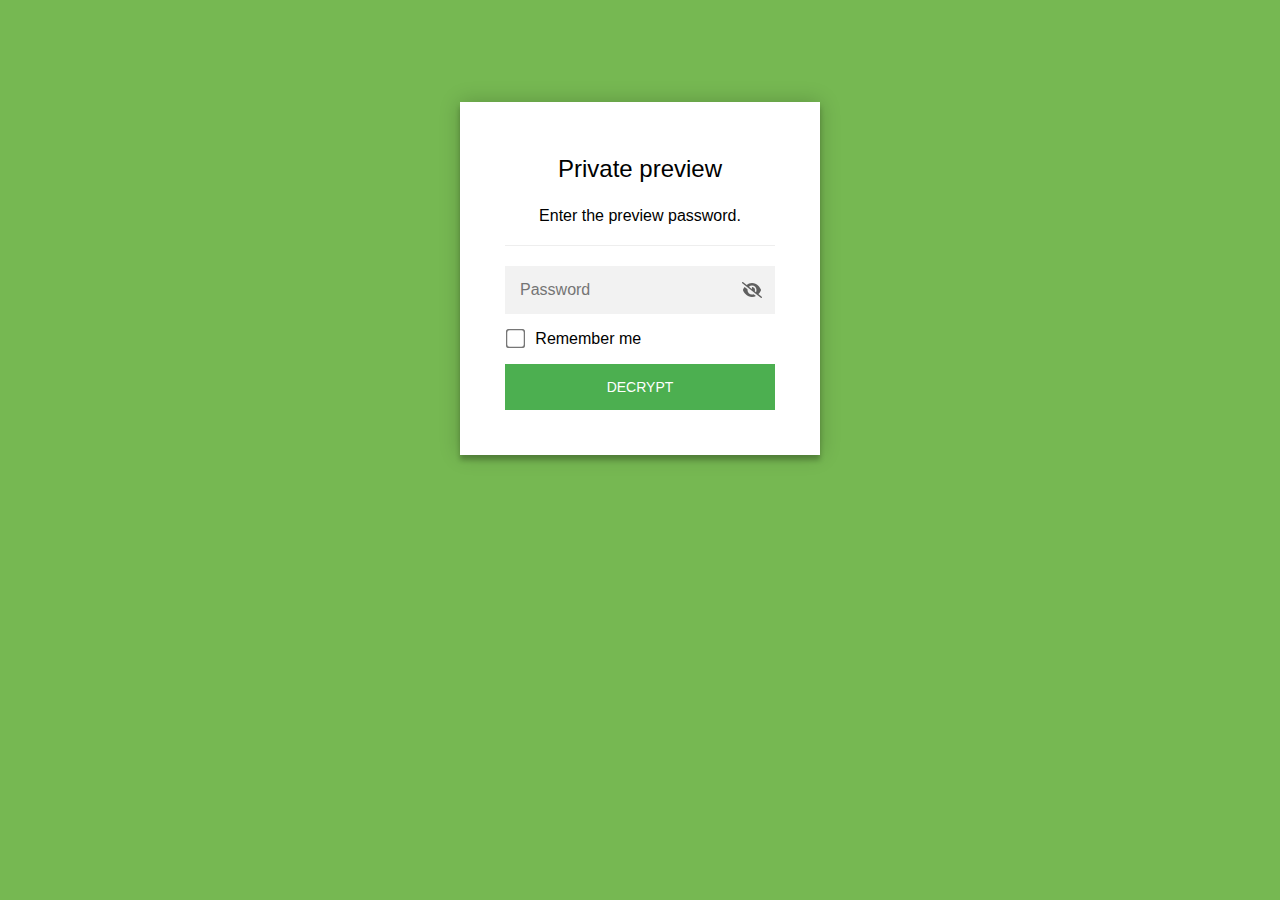
<file: music.html>
<!DOCTYPE html>
<html class="staticrypt-html">
    <head>
        <meta charset="utf-8" />
        <title>Private preview</title>
        <meta name="viewport" content="width=device-width, initial-scale=1" />

        <!-- do not cache this page -->
        <meta http-equiv="cache-control" content="max-age=0" />
        <meta http-equiv="cache-control" content="no-cache" />
        <meta http-equiv="expires" content="0" />
        <meta http-equiv="expires" content="Tue, 01 Jan 1980 1:00:00 GMT" />
        <meta http-equiv="pragma" content="no-cache" />

        <style>
            .staticrypt-hr {
                margin-top: 20px;
                margin-bottom: 20px;
                border: 0;
                border-top: 1px solid #eee;
            }

            .staticrypt-page {
                width: 360px;
                padding: 8% 0 0;
                margin: auto;
                box-sizing: border-box;
            }

            .staticrypt-form {
                position: relative;
                z-index: 1;
                background: #ffffff;
                max-width: 360px;
                margin: 0 auto 100px;
                padding: 45px;
                text-align: center;
                box-shadow: 0 0 20px 0 rgba(0, 0, 0, 0.2), 0 5px 5px 0 rgba(0, 0, 0, 0.24);
            }

            .staticrypt-form input[type="password"],
            input[type="text"] {
                background: inherit;
                border: 0;
                box-sizing: border-box; /* This ensures padding is included in the total width */
                font-size: 14px;
                outline: 0;
                padding: 15px 30px 15px 15px; /* Adjust the padding to ensure there is space for the icon */
                width: 100%;
            }

            .staticrypt-password-container {
                position: relative;
                outline: 0;
                background: #f2f2f2;
                width: 100%;
                border: 0;
                margin: 0 0 15px;
                box-sizing: border-box;
            }

            .staticrypt-toggle-password-visibility {
                cursor: pointer;
                height: 20px;
                opacity: 60%;
                padding: 13px;
                position: absolute;
                right: 0;
                top: 50%;
                transform: translateY(-50%);
                width: 20px;
            }

            .staticrypt-form .staticrypt-decrypt-button {
                text-transform: uppercase;
                outline: 0;
                background: #4CAF50;
                width: 100%;
                border: 0;
                padding: 15px;
                color: #ffffff;
                font-size: 14px;
                cursor: pointer;
            }

            .staticrypt-form .staticrypt-decrypt-button:hover,
            .staticrypt-form .staticrypt-decrypt-button:active,
            .staticrypt-form .staticrypt-decrypt-button:focus {
                background: #4CAF50;
                filter: brightness(92%);
            }

            .staticrypt-html {
                height: 100%;
            }

            .staticrypt-body {
                height: 100%;
                margin: 0;
            }

            .staticrypt-content {
                height: 100%;
                margin-bottom: 1em;
                background: #76B852;
                font-family: "Arial", sans-serif;
                -webkit-font-smoothing: antialiased;
                -moz-osx-font-smoothing: grayscale;
            }

            .staticrypt-instructions {
                margin-top: -1em;
                margin-bottom: 1em;
            }

            .staticrypt-title {
                font-size: 1.5em;
            }

            label.staticrypt-remember {
                display: flex;
                align-items: center;
                margin-bottom: 1em;
            }

            .staticrypt-remember input[type="checkbox"] {
                transform: scale(1.5);
                margin-right: 1em;
            }

            .hidden {
                display: none !important;
            }

            .staticrypt-spinner-container {
                height: 100%;
                display: flex;
                align-items: center;
                justify-content: center;
            }

            .staticrypt-spinner {
                display: inline-block;
                width: 2rem;
                height: 2rem;
                vertical-align: text-bottom;
                border: 0.25em solid gray;
                border-right-color: transparent;
                border-radius: 50%;
                -webkit-animation: spinner-border 0.75s linear infinite;
                animation: spinner-border 0.75s linear infinite;
                animation-duration: 0.75s;
                animation-timing-function: linear;
                animation-delay: 0s;
                animation-iteration-count: infinite;
                animation-direction: normal;
                animation-fill-mode: none;
                animation-play-state: running;
                animation-name: spinner-border;
            }

            @keyframes spinner-border {
                100% {
                    transform: rotate(360deg);
                }
            }

            @media screen and (-webkit-min-device-pixel-ratio: 0) {
                .staticrypt-form input[type="password"],
                input[type="text"] {
                    font-size: 16px;
                }
            }
        </style>
    </head>

    <body class="staticrypt-body">
        <div id="staticrypt_loading" class="staticrypt-spinner-container">
            <div class="staticrypt-spinner"></div>
        </div>

        <div id="staticrypt_content" class="staticrypt-content hidden">
            <div class="staticrypt-page">
                <div class="staticrypt-form">
                    <div class="staticrypt-instructions">
                        <p class="staticrypt-title">Private preview</p>
                        <p>Enter the preview password.</p>
                    </div>

                    <hr class="staticrypt-hr" />

                    <form id="staticrypt-form" action="#" method="post">
                        <div class="staticrypt-password-container">
                            <input
                                id="staticrypt-password"
                                type="password"
                                name="password"
                                placeholder="Password"
                                autofocus
                            />

                            <img
                                class="staticrypt-toggle-password-visibility"
                                alt="Show password"
                                title="Show password"
                                src="[data-uri]"
                            />
                        </div>

                        <label id="staticrypt-remember-label" class="staticrypt-remember hidden">
                            <input id="staticrypt-remember" type="checkbox" name="remember" />
                            Remember me
                        </label>

                        <input type="submit" class="staticrypt-decrypt-button" value="DECRYPT" />
                    </form>
                </div>
            </div>
        </div>

        <script>
            // these variables will be filled when generating the file - the template format is 'variable_name'
            const staticryptInitiator = ((function(){
  const exports = {};
  const cryptoEngine = ((function(){
  const exports = {};
  const { subtle } = crypto;

const IV_BITS = 16 * 8;
const HEX_BITS = 4;
const ENCRYPTION_ALGO = "AES-CBC";

/**
 * Translates between utf8 encoded hexadecimal strings
 * and Uint8Array bytes.
 */
const HexEncoder = {
    /**
     * hex string -> bytes
     * @param {string} hexString
     * @returns {Uint8Array}
     */
    parse: function (hexString) {
        if (hexString.length % 2 !== 0) throw "Invalid hexString";
        const arrayBuffer = new Uint8Array(hexString.length / 2);

        for (let i = 0; i < hexString.length; i += 2) {
            const byteValue = parseInt(hexString.substring(i, i + 2), 16);
            if (isNaN(byteValue)) {
                throw "Invalid hexString";
            }
            arrayBuffer[i / 2] = byteValue;
        }
        return arrayBuffer;
    },

    /**
     * bytes -> hex string
     * @param {Uint8Array} bytes
     * @returns {string}
     */
    stringify: function (bytes) {
        const hexBytes = [];

        for (let i = 0; i < bytes.length; ++i) {
            let byteString = bytes[i].toString(16);
            if (byteString.length < 2) {
                byteString = "0" + byteString;
            }
            hexBytes.push(byteString);
        }
        return hexBytes.join("");
    },
};

/**
 * Translates between utf8 strings and Uint8Array bytes.
 */
const UTF8Encoder = {
    parse: function (str) {
        return new TextEncoder().encode(str);
    },

    stringify: function (bytes) {
        return new TextDecoder().decode(bytes);
    },
};

/**
 * Salt and encrypt a msg with a password.
 */
async function encrypt(msg, hashedPassword) {
    // Must be 16 bytes, unpredictable, and preferably cryptographically random. However, it need not be secret.
    // https://developer.mozilla.org/en-US/docs/Web/API/SubtleCrypto/encrypt#parameters
    const iv = crypto.getRandomValues(new Uint8Array(IV_BITS / 8));

    const key = await subtle.importKey("raw", HexEncoder.parse(hashedPassword), ENCRYPTION_ALGO, false, ["encrypt"]);

    const encrypted = await subtle.encrypt(
        {
            name: ENCRYPTION_ALGO,
            iv: iv,
        },
        key,
        UTF8Encoder.parse(msg)
    );

    // iv will be 32 hex characters, we prepend it to the ciphertext for use in decryption
    return HexEncoder.stringify(iv) + HexEncoder.stringify(new Uint8Array(encrypted));
}
exports.encrypt = encrypt;

/**
 * Decrypt a salted msg using a password.
 *
 * @param {string} encryptedMsg
 * @param {string} hashedPassword
 * @returns {Promise<string>}
 */
async function decrypt(encryptedMsg, hashedPassword) {
    const ivLength = IV_BITS / HEX_BITS;
    const iv = HexEncoder.parse(encryptedMsg.substring(0, ivLength));
    const encrypted = encryptedMsg.substring(ivLength);

    const key = await subtle.importKey("raw", HexEncoder.parse(hashedPassword), ENCRYPTION_ALGO, false, ["decrypt"]);

    const outBuffer = await subtle.decrypt(
        {
            name: ENCRYPTION_ALGO,
            iv: iv,
        },
        key,
        HexEncoder.parse(encrypted)
    );

    return UTF8Encoder.stringify(new Uint8Array(outBuffer));
}
exports.decrypt = decrypt;

/**
 * Salt and hash the password so it can be stored in localStorage without opening a password reuse vulnerability.
 *
 * @param {string} password
 * @param {string} salt
 * @returns {Promise<string>}
 */
async function hashPassword(password, salt) {
    // we hash the password in multiple steps, each adding more iterations. This is because we used to allow less
    // iterations, so for backward compatibility reasons, we need to support going from that to more iterations.
    let hashedPassword = await hashLegacyRound(password, salt);

    hashedPassword = await hashSecondRound(hashedPassword, salt);

    return hashThirdRound(hashedPassword, salt);
}
exports.hashPassword = hashPassword;

/**
 * This hashes the password with 1k iterations. This is a low number, we need this function to support backwards
 * compatibility.
 *
 * @param {string} password
 * @param {string} salt
 * @returns {Promise<string>}
 */
function hashLegacyRound(password, salt) {
    return pbkdf2(password, salt, 1000, "SHA-1");
}
exports.hashLegacyRound = hashLegacyRound;

/**
 * Add a second round of iterations. This is because we used to use 1k, so for backwards compatibility with
 * remember-me/autodecrypt links, we need to support going from that to more iterations.
 *
 * @param hashedPassword
 * @param salt
 * @returns {Promise<string>}
 */
function hashSecondRound(hashedPassword, salt) {
    return pbkdf2(hashedPassword, salt, 14000, "SHA-256");
}
exports.hashSecondRound = hashSecondRound;

/**
 * Add a third round of iterations to bring total number to 600k. This is because we used to use 1k, then 15k, so for
 * backwards compatibility with remember-me/autodecrypt links, we need to support going from that to more iterations.
 *
 * @param hashedPassword
 * @param salt
 * @returns {Promise<string>}
 */
function hashThirdRound(hashedPassword, salt) {
    return pbkdf2(hashedPassword, salt, 585000, "SHA-256");
}
exports.hashThirdRound = hashThirdRound;

/**
 * Salt and hash the password so it can be stored in localStorage without opening a password reuse vulnerability.
 *
 * @param {string} password
 * @param {string} salt
 * @param {int} iterations
 * @param {string} hashAlgorithm
 * @returns {Promise<string>}
 */
async function pbkdf2(password, salt, iterations, hashAlgorithm) {
    const key = await subtle.importKey("raw", UTF8Encoder.parse(password), "PBKDF2", false, ["deriveBits"]);

    const keyBytes = await subtle.deriveBits(
        {
            name: "PBKDF2",
            hash: hashAlgorithm,
            iterations,
            salt: UTF8Encoder.parse(salt),
        },
        key,
        256
    );

    return HexEncoder.stringify(new Uint8Array(keyBytes));
}

function generateRandomSalt() {
    const bytes = crypto.getRandomValues(new Uint8Array(128 / 8));

    return HexEncoder.stringify(new Uint8Array(bytes));
}
exports.generateRandomSalt = generateRandomSalt;

async function signMessage(hashedPassword, message) {
    const key = await subtle.importKey(
        "raw",
        HexEncoder.parse(hashedPassword),
        {
            name: "HMAC",
            hash: "SHA-256",
        },
        false,
        ["sign"]
    );
    const signature = await subtle.sign("HMAC", key, UTF8Encoder.parse(message));

    return HexEncoder.stringify(new Uint8Array(signature));
}
exports.signMessage = signMessage;

function getRandomAlphanum() {
    const possibleCharacters = "abcdefghijklmnopqrstuvwxyzABCDEFGHIJKLMNOPQRSTUVWXYZ0123456789";

    let byteArray;
    let parsedInt;

    // Keep generating new random bytes until we get a value that falls
    // within a range that can be evenly divided by possibleCharacters.length
    do {
        byteArray = crypto.getRandomValues(new Uint8Array(1));
        // extract the lowest byte to get an int from 0 to 255 (probably unnecessary, since we're only generating 1 byte)
        parsedInt = byteArray[0] & 0xff;
    } while (parsedInt >= 256 - (256 % possibleCharacters.length));

    // Take the modulo of the parsed integer to get a random number between 0 and totalLength - 1
    const randomIndex = parsedInt % possibleCharacters.length;

    return possibleCharacters[randomIndex];
}

/**
 * Generate a random string of a given length.
 *
 * @param {int} length
 * @returns {string}
 */
function generateRandomString(length) {
    let randomString = "";

    for (let i = 0; i < length; i++) {
        randomString += getRandomAlphanum();
    }

    return randomString;
}
exports.generateRandomString = generateRandomString;

  return exports;
})());
const codec = ((function(){
  const exports = {};
  /**
 * Initialize the codec with the provided cryptoEngine - this return functions to encode and decode messages.
 *
 * @param cryptoEngine - the engine to use for encryption / decryption
 */
function init(cryptoEngine) {
    const exports = {};

    /**
     * Top-level function for encoding a message.
     * Includes password hashing, encryption, and signing.
     *
     * @param {string} msg
     * @param {string} password
     * @param {string} salt
     *
     * @returns {string} The encoded text
     */
    async function encode(msg, password, salt) {
        const hashedPassword = await cryptoEngine.hashPassword(password, salt);

        const encrypted = await cryptoEngine.encrypt(msg, hashedPassword);

        // we use the hashed password in the HMAC because this is effectively what will be used a password (so we can store
        // it in localStorage safely, we don't use the clear text password)
        const hmac = await cryptoEngine.signMessage(hashedPassword, encrypted);

        return hmac + encrypted;
    }
    exports.encode = encode;

    /**
     * Encode using a password that has already been hashed. This is useful to encode multiple messages in a row, that way
     * we don't need to hash the password multiple times.
     *
     * @param {string} msg
     * @param {string} hashedPassword
     *
     * @returns {string} The encoded text
     */
    async function encodeWithHashedPassword(msg, hashedPassword) {
        const encrypted = await cryptoEngine.encrypt(msg, hashedPassword);

        // we use the hashed password in the HMAC because this is effectively what will be used a password (so we can store
        // it in localStorage safely, we don't use the clear text password)
        const hmac = await cryptoEngine.signMessage(hashedPassword, encrypted);

        return hmac + encrypted;
    }
    exports.encodeWithHashedPassword = encodeWithHashedPassword;

    /**
     * Top-level function for decoding a message.
     * Includes signature check and decryption.
     *
     * @param {string} signedMsg
     * @param {string} hashedPassword
     * @param {string} salt
     * @param {int} backwardCompatibleAttempt
     * @param {string} originalPassword
     *
     * @returns {Object} {success: true, decoded: string} | {success: false, message: string}
     */
    async function decode(signedMsg, hashedPassword, salt, backwardCompatibleAttempt = 0, originalPassword = "") {
        const encryptedHMAC = signedMsg.substring(0, 64);
        const encryptedMsg = signedMsg.substring(64);
        const decryptedHMAC = await cryptoEngine.signMessage(hashedPassword, encryptedMsg);

        if (decryptedHMAC !== encryptedHMAC) {
            // we have been raising the number of iterations in the hashing algorithm multiple times, so to support the old
            // remember-me/autodecrypt links we need to try bringing the old hashes up to speed.
            originalPassword = originalPassword || hashedPassword;
            if (backwardCompatibleAttempt === 0) {
                const updatedHashedPassword = await cryptoEngine.hashThirdRound(originalPassword, salt);

                return decode(signedMsg, updatedHashedPassword, salt, backwardCompatibleAttempt + 1, originalPassword);
            }
            if (backwardCompatibleAttempt === 1) {
                let updatedHashedPassword = await cryptoEngine.hashSecondRound(originalPassword, salt);
                updatedHashedPassword = await cryptoEngine.hashThirdRound(updatedHashedPassword, salt);

                return decode(signedMsg, updatedHashedPassword, salt, backwardCompatibleAttempt + 1, originalPassword);
            }

            return { success: false, message: "Signature mismatch" };
        }

        return {
            success: true,
            decoded: await cryptoEngine.decrypt(encryptedMsg, hashedPassword),
        };
    }
    exports.decode = decode;

    return exports;
}
exports.init = init;

  return exports;
})());
const decode = codec.init(cryptoEngine).decode;

/**
 * Initialize the staticrypt module, that exposes functions callbable by the password_template.
 *
 * @param {{
 *  staticryptEncryptedMsgUniqueVariableName: string,
 *  isRememberEnabled: boolean,
 *  rememberDurationInDays: number,
 *  staticryptSaltUniqueVariableName: string,
 * }} staticryptConfig - object of data that is stored on the password_template at encryption time.
 *
 * @param {{
 *  rememberExpirationKey: string,
 *  rememberPassphraseKey: string,
 *  replaceHtmlCallback: function,
 *  clearLocalStorageCallback: function,
 * }} templateConfig - object of data that can be configured by a custom password_template.
 */
function init(staticryptConfig, templateConfig) {
    const exports = {};

    /**
     * Decrypt our encrypted page, replace the whole HTML.
     *
     * @param {string} hashedPassword
     * @returns {Promise<boolean>}
     */
    async function decryptAndReplaceHtml(hashedPassword) {
        const { staticryptEncryptedMsgUniqueVariableName, staticryptSaltUniqueVariableName } = staticryptConfig;
        const { replaceHtmlCallback } = templateConfig;

        const result = await decode(
            staticryptEncryptedMsgUniqueVariableName,
            hashedPassword,
            staticryptSaltUniqueVariableName
        );
        if (!result.success) {
            return false;
        }
        const plainHTML = result.decoded;

        // if the user configured a callback call it, otherwise just replace the whole HTML
        if (typeof replaceHtmlCallback === "function") {
            replaceHtmlCallback(plainHTML);
        } else {
            document.write(plainHTML);
            document.close();
        }

        return true;
    }

    /**
     * Attempt to decrypt the page and replace the whole HTML.
     *
     * @param {string} password
     * @param {boolean} isRememberChecked
     *
     * @returns {Promise<{isSuccessful: boolean, hashedPassword?: string}>} - we return an object, so that if we want to
     *   expose more information in the future we can do it without breaking the password_template
     */
    async function handleDecryptionOfPage(password, isRememberChecked) {
        const { staticryptSaltUniqueVariableName } = staticryptConfig;

        // decrypt and replace the whole page
        const hashedPassword = await cryptoEngine.hashPassword(password, staticryptSaltUniqueVariableName);
        return handleDecryptionOfPageFromHash(hashedPassword, isRememberChecked);
    }
    exports.handleDecryptionOfPage = handleDecryptionOfPage;

    async function handleDecryptionOfPageFromHash(hashedPassword, isRememberChecked) {
        const { isRememberEnabled, rememberDurationInDays } = staticryptConfig;
        const { rememberExpirationKey, rememberPassphraseKey } = templateConfig;

        const isDecryptionSuccessful = await decryptAndReplaceHtml(hashedPassword);

        if (!isDecryptionSuccessful) {
            return {
                isSuccessful: false,
                hashedPassword,
            };
        }

        // remember the hashedPassword and set its expiration if necessary
        if (isRememberEnabled && isRememberChecked) {
            window.localStorage.setItem(rememberPassphraseKey, hashedPassword);

            // set the expiration if the duration isn't 0 (meaning no expiration)
            if (rememberDurationInDays > 0) {
                window.localStorage.setItem(
                    rememberExpirationKey,
                    (new Date().getTime() + rememberDurationInDays * 24 * 60 * 60 * 1000).toString()
                );
            }
        }

        return {
            isSuccessful: true,
            hashedPassword,
        };
    }
    exports.handleDecryptionOfPageFromHash = handleDecryptionOfPageFromHash;

    /**
     * Clear localstorage from staticrypt related values
     */
    function clearLocalStorage() {
        const { clearLocalStorageCallback, rememberExpirationKey, rememberPassphraseKey } = templateConfig;

        if (typeof clearLocalStorageCallback === "function") {
            clearLocalStorageCallback();
        } else {
            localStorage.removeItem(rememberPassphraseKey);
            localStorage.removeItem(rememberExpirationKey);
        }
    }

    async function handleDecryptOnLoad() {
        let isSuccessful = await decryptOnLoadFromUrl();

        if (!isSuccessful) {
            isSuccessful = await decryptOnLoadFromRememberMe();
        }

        return { isSuccessful };
    }
    exports.handleDecryptOnLoad = handleDecryptOnLoad;

    /**
     * Clear storage if we are logging out
     *
     * @returns {boolean} - whether we logged out
     */
    function logoutIfNeeded() {
        const logoutKey = "staticrypt_logout";

        // handle logout through query param
        const queryParams = new URLSearchParams(window.location.search);
        if (queryParams.has(logoutKey)) {
            clearLocalStorage();
            return true;
        }

        // handle logout through URL fragment
        const hash = window.location.hash.substring(1);
        if (hash.includes(logoutKey)) {
            clearLocalStorage();
            return true;
        }

        return false;
    }

    /**
     * To be called on load: check if we want to try to decrypt and replace the HTML with the decrypted content, and
     * try to do it if needed.
     *
     * @returns {Promise<boolean>} true if we derypted and replaced the whole page, false otherwise
     */
    async function decryptOnLoadFromRememberMe() {
        const { rememberDurationInDays } = staticryptConfig;
        const { rememberExpirationKey, rememberPassphraseKey } = templateConfig;

        // if we are login out, terminate
        if (logoutIfNeeded()) {
            return false;
        }

        // if there is expiration configured, check if we're not beyond the expiration
        if (rememberDurationInDays && rememberDurationInDays > 0) {
            const expiration = localStorage.getItem(rememberExpirationKey),
                isExpired = expiration && new Date().getTime() > parseInt(expiration);

            if (isExpired) {
                clearLocalStorage();
                return false;
            }
        }

        const hashedPassword = localStorage.getItem(rememberPassphraseKey);

        if (hashedPassword) {
            // try to decrypt
            const isDecryptionSuccessful = await decryptAndReplaceHtml(hashedPassword);

            // if the decryption is unsuccessful the password might be wrong - silently clear the saved data and let
            // the user fill the password form again
            if (!isDecryptionSuccessful) {
                clearLocalStorage();
                return false;
            }

            return true;
        }

        return false;
    }

    async function decryptOnLoadFromUrl() {
        const passwordKey = "staticrypt_pwd";
        const rememberMeKey = "remember_me";

        // try to get the password from the query param (for backward compatibility - we now want to avoid this method,
        // since it sends the hashed password to the server which isn't needed)
        const queryParams = new URLSearchParams(window.location.search);
        const hashedPasswordQuery = queryParams.get(passwordKey);
        const rememberMeQuery = queryParams.get(rememberMeKey);

        const urlFragment = window.location.hash.substring(1);
        // get the password from the url fragment
        const hashedPasswordRegexMatch = urlFragment.match(new RegExp(passwordKey + "=([^&]*)"));
        const hashedPasswordFragment = hashedPasswordRegexMatch ? hashedPasswordRegexMatch[1] : null;
        const rememberMeFragment = urlFragment.includes(rememberMeKey);

        const hashedPassword = hashedPasswordFragment || hashedPasswordQuery;
        const rememberMe = rememberMeFragment || rememberMeQuery;

        if (hashedPassword) {
            return handleDecryptionOfPageFromHash(hashedPassword, rememberMe);
        }

        return false;
    }

    return exports;
}
exports.init = init;

  return exports;
})());
            const templateError = "Bad password!",
                templateToggleAltShow = "Show password",
                templateToggleAltHide = "Hide password",
                isRememberEnabled = true,
                staticryptConfig = {"staticryptEncryptedMsgUniqueVariableName":"[base64]","isRememberEnabled":true,"rememberDurationInDays":0,"staticryptSaltUniqueVariableName":"4290edf5ab9c348d0d7d0b9e329b1e38"};

            // you can edit these values to customize some of the behavior of StatiCrypt
            const templateConfig = {
                rememberExpirationKey: "staticrypt_expiration",
                rememberPassphraseKey: "staticrypt_passphrase",
                replaceHtmlCallback: null,
                clearLocalStorageCallback: null,
            };

            // init the staticrypt engine
            const staticrypt = staticryptInitiator.init(staticryptConfig, templateConfig);

            // try to automatically decrypt on load if there is a saved password
            window.onload = async function () {
                const { isSuccessful } = await staticrypt.handleDecryptOnLoad();

                // if we didn't decrypt anything on load, show the password prompt. Otherwise the content has already been
                // replaced, no need to do anything
                if (!isSuccessful) {
                    // hide loading screen
                    document.getElementById("staticrypt_loading").classList.add("hidden");
                    document.getElementById("staticrypt_content").classList.remove("hidden");
                    document.getElementById("staticrypt-password").focus();

                    // show the remember me checkbox
                    if (isRememberEnabled) {
                        document.getElementById("staticrypt-remember-label").classList.remove("hidden");
                    }
                }
            };

            // toggle password visibility
            const toggleIcon = document.querySelector(".staticrypt-toggle-password-visibility");
            // these two icons are coming from FontAwesome
            const imgSrcEyeClosed =
                "[data-uri]";
            const imgSrcEyeOpened =
                "[data-uri]";
            toggleIcon.addEventListener("click", function () {
                const passwordInput = document.getElementById("staticrypt-password");
                if (passwordInput.type === "password") {
                    passwordInput.type = "text";
                    toggleIcon.src = imgSrcEyeOpened;
                    toggleIcon.alt = templateToggleAltHide;
                    toggleIcon.title = templateToggleAltHide;
                } else {
                    passwordInput.type = "password";
                    toggleIcon.src = imgSrcEyeClosed;
                    toggleIcon.alt = templateToggleAltShow;
                    toggleIcon.title = templateToggleAltShow;
                }
            });

            // handle password form submission
            document.getElementById("staticrypt-form").addEventListener("submit", async function (e) {
                e.preventDefault();

                const password = document.getElementById("staticrypt-password").value,
                    isRememberChecked = document.getElementById("staticrypt-remember").checked;

                const { isSuccessful } = await staticrypt.handleDecryptionOfPage(password, isRememberChecked);

                if (!isSuccessful) {
                    alert(templateError);
                }
            });
        </script>
    </body>
</html>
</file>
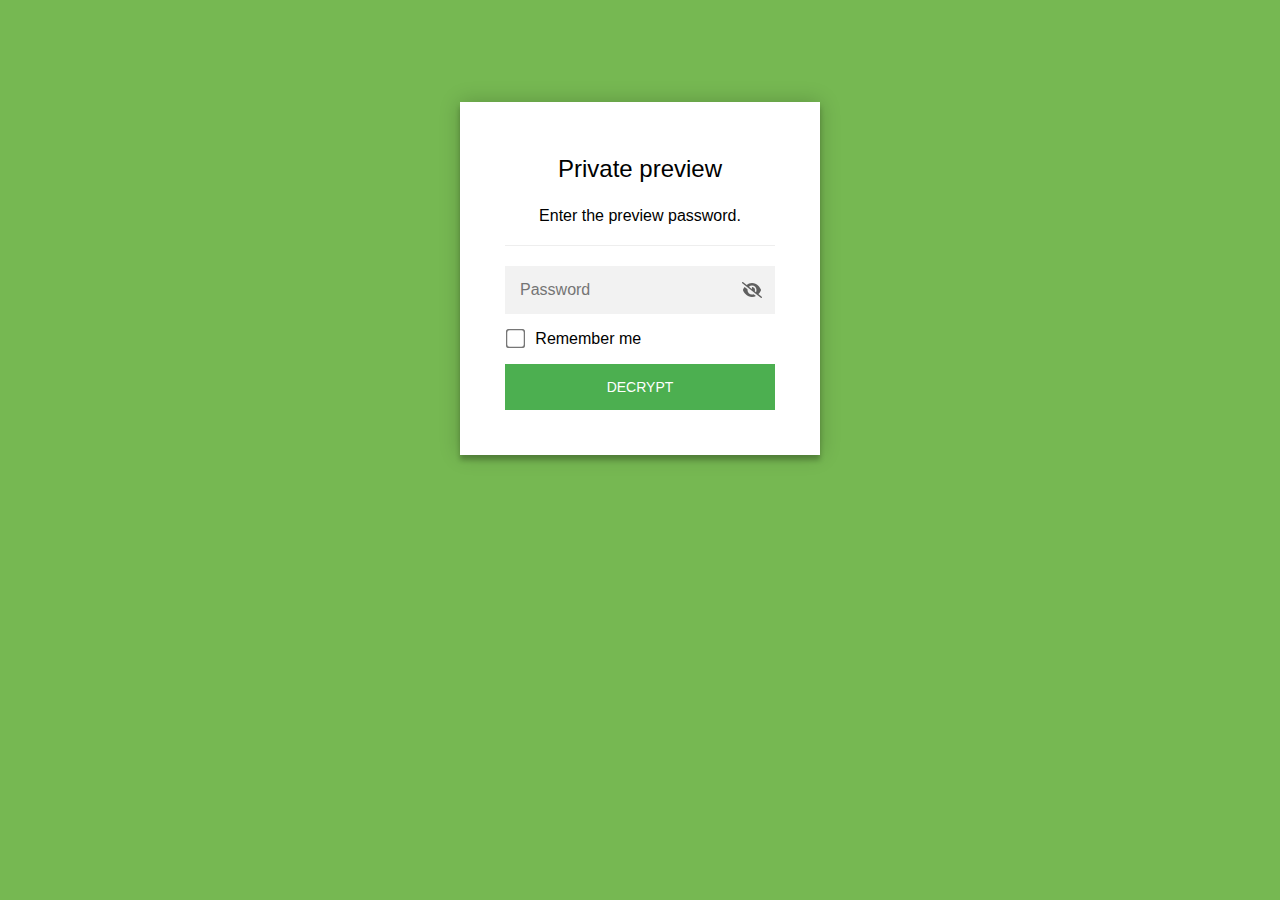
<file: poetry.html>
<!DOCTYPE html>
<html class="staticrypt-html">
    <head>
        <meta charset="utf-8" />
        <title>Private preview</title>
        <meta name="viewport" content="width=device-width, initial-scale=1" />

        <!-- do not cache this page -->
        <meta http-equiv="cache-control" content="max-age=0" />
        <meta http-equiv="cache-control" content="no-cache" />
        <meta http-equiv="expires" content="0" />
        <meta http-equiv="expires" content="Tue, 01 Jan 1980 1:00:00 GMT" />
        <meta http-equiv="pragma" content="no-cache" />

        <style>
            .staticrypt-hr {
                margin-top: 20px;
                margin-bottom: 20px;
                border: 0;
                border-top: 1px solid #eee;
            }

            .staticrypt-page {
                width: 360px;
                padding: 8% 0 0;
                margin: auto;
                box-sizing: border-box;
            }

            .staticrypt-form {
                position: relative;
                z-index: 1;
                background: #ffffff;
                max-width: 360px;
                margin: 0 auto 100px;
                padding: 45px;
                text-align: center;
                box-shadow: 0 0 20px 0 rgba(0, 0, 0, 0.2), 0 5px 5px 0 rgba(0, 0, 0, 0.24);
            }

            .staticrypt-form input[type="password"],
            input[type="text"] {
                background: inherit;
                border: 0;
                box-sizing: border-box; /* This ensures padding is included in the total width */
                font-size: 14px;
                outline: 0;
                padding: 15px 30px 15px 15px; /* Adjust the padding to ensure there is space for the icon */
                width: 100%;
            }

            .staticrypt-password-container {
                position: relative;
                outline: 0;
                background: #f2f2f2;
                width: 100%;
                border: 0;
                margin: 0 0 15px;
                box-sizing: border-box;
            }

            .staticrypt-toggle-password-visibility {
                cursor: pointer;
                height: 20px;
                opacity: 60%;
                padding: 13px;
                position: absolute;
                right: 0;
                top: 50%;
                transform: translateY(-50%);
                width: 20px;
            }

            .staticrypt-form .staticrypt-decrypt-button {
                text-transform: uppercase;
                outline: 0;
                background: #4CAF50;
                width: 100%;
                border: 0;
                padding: 15px;
                color: #ffffff;
                font-size: 14px;
                cursor: pointer;
            }

            .staticrypt-form .staticrypt-decrypt-button:hover,
            .staticrypt-form .staticrypt-decrypt-button:active,
            .staticrypt-form .staticrypt-decrypt-button:focus {
                background: #4CAF50;
                filter: brightness(92%);
            }

            .staticrypt-html {
                height: 100%;
            }

            .staticrypt-body {
                height: 100%;
                margin: 0;
            }

            .staticrypt-content {
                height: 100%;
                margin-bottom: 1em;
                background: #76B852;
                font-family: "Arial", sans-serif;
                -webkit-font-smoothing: antialiased;
                -moz-osx-font-smoothing: grayscale;
            }

            .staticrypt-instructions {
                margin-top: -1em;
                margin-bottom: 1em;
            }

            .staticrypt-title {
                font-size: 1.5em;
            }

            label.staticrypt-remember {
                display: flex;
                align-items: center;
                margin-bottom: 1em;
            }

            .staticrypt-remember input[type="checkbox"] {
                transform: scale(1.5);
                margin-right: 1em;
            }

            .hidden {
                display: none !important;
            }

            .staticrypt-spinner-container {
                height: 100%;
                display: flex;
                align-items: center;
                justify-content: center;
            }

            .staticrypt-spinner {
                display: inline-block;
                width: 2rem;
                height: 2rem;
                vertical-align: text-bottom;
                border: 0.25em solid gray;
                border-right-color: transparent;
                border-radius: 50%;
                -webkit-animation: spinner-border 0.75s linear infinite;
                animation: spinner-border 0.75s linear infinite;
                animation-duration: 0.75s;
                animation-timing-function: linear;
                animation-delay: 0s;
                animation-iteration-count: infinite;
                animation-direction: normal;
                animation-fill-mode: none;
                animation-play-state: running;
                animation-name: spinner-border;
            }

            @keyframes spinner-border {
                100% {
                    transform: rotate(360deg);
                }
            }

            @media screen and (-webkit-min-device-pixel-ratio: 0) {
                .staticrypt-form input[type="password"],
                input[type="text"] {
                    font-size: 16px;
                }
            }
        </style>
    </head>

    <body class="staticrypt-body">
        <div id="staticrypt_loading" class="staticrypt-spinner-container">
            <div class="staticrypt-spinner"></div>
        </div>

        <div id="staticrypt_content" class="staticrypt-content hidden">
            <div class="staticrypt-page">
                <div class="staticrypt-form">
                    <div class="staticrypt-instructions">
                        <p class="staticrypt-title">Private preview</p>
                        <p>Enter the preview password.</p>
                    </div>

                    <hr class="staticrypt-hr" />

                    <form id="staticrypt-form" action="#" method="post">
                        <div class="staticrypt-password-container">
                            <input
                                id="staticrypt-password"
                                type="password"
                                name="password"
                                placeholder="Password"
                                autofocus
                            />

                            <img
                                class="staticrypt-toggle-password-visibility"
                                alt="Show password"
                                title="Show password"
                                src="[data-uri]"
                            />
                        </div>

                        <label id="staticrypt-remember-label" class="staticrypt-remember hidden">
                            <input id="staticrypt-remember" type="checkbox" name="remember" />
                            Remember me
                        </label>

                        <input type="submit" class="staticrypt-decrypt-button" value="DECRYPT" />
                    </form>
                </div>
            </div>
        </div>

        <script>
            // these variables will be filled when generating the file - the template format is 'variable_name'
            const staticryptInitiator = ((function(){
  const exports = {};
  const cryptoEngine = ((function(){
  const exports = {};
  const { subtle } = crypto;

const IV_BITS = 16 * 8;
const HEX_BITS = 4;
const ENCRYPTION_ALGO = "AES-CBC";

/**
 * Translates between utf8 encoded hexadecimal strings
 * and Uint8Array bytes.
 */
const HexEncoder = {
    /**
     * hex string -> bytes
     * @param {string} hexString
     * @returns {Uint8Array}
     */
    parse: function (hexString) {
        if (hexString.length % 2 !== 0) throw "Invalid hexString";
        const arrayBuffer = new Uint8Array(hexString.length / 2);

        for (let i = 0; i < hexString.length; i += 2) {
            const byteValue = parseInt(hexString.substring(i, i + 2), 16);
            if (isNaN(byteValue)) {
                throw "Invalid hexString";
            }
            arrayBuffer[i / 2] = byteValue;
        }
        return arrayBuffer;
    },

    /**
     * bytes -> hex string
     * @param {Uint8Array} bytes
     * @returns {string}
     */
    stringify: function (bytes) {
        const hexBytes = [];

        for (let i = 0; i < bytes.length; ++i) {
            let byteString = bytes[i].toString(16);
            if (byteString.length < 2) {
                byteString = "0" + byteString;
            }
            hexBytes.push(byteString);
        }
        return hexBytes.join("");
    },
};

/**
 * Translates between utf8 strings and Uint8Array bytes.
 */
const UTF8Encoder = {
    parse: function (str) {
        return new TextEncoder().encode(str);
    },

    stringify: function (bytes) {
        return new TextDecoder().decode(bytes);
    },
};

/**
 * Salt and encrypt a msg with a password.
 */
async function encrypt(msg, hashedPassword) {
    // Must be 16 bytes, unpredictable, and preferably cryptographically random. However, it need not be secret.
    // https://developer.mozilla.org/en-US/docs/Web/API/SubtleCrypto/encrypt#parameters
    const iv = crypto.getRandomValues(new Uint8Array(IV_BITS / 8));

    const key = await subtle.importKey("raw", HexEncoder.parse(hashedPassword), ENCRYPTION_ALGO, false, ["encrypt"]);

    const encrypted = await subtle.encrypt(
        {
            name: ENCRYPTION_ALGO,
            iv: iv,
        },
        key,
        UTF8Encoder.parse(msg)
    );

    // iv will be 32 hex characters, we prepend it to the ciphertext for use in decryption
    return HexEncoder.stringify(iv) + HexEncoder.stringify(new Uint8Array(encrypted));
}
exports.encrypt = encrypt;

/**
 * Decrypt a salted msg using a password.
 *
 * @param {string} encryptedMsg
 * @param {string} hashedPassword
 * @returns {Promise<string>}
 */
async function decrypt(encryptedMsg, hashedPassword) {
    const ivLength = IV_BITS / HEX_BITS;
    const iv = HexEncoder.parse(encryptedMsg.substring(0, ivLength));
    const encrypted = encryptedMsg.substring(ivLength);

    const key = await subtle.importKey("raw", HexEncoder.parse(hashedPassword), ENCRYPTION_ALGO, false, ["decrypt"]);

    const outBuffer = await subtle.decrypt(
        {
            name: ENCRYPTION_ALGO,
            iv: iv,
        },
        key,
        HexEncoder.parse(encrypted)
    );

    return UTF8Encoder.stringify(new Uint8Array(outBuffer));
}
exports.decrypt = decrypt;

/**
 * Salt and hash the password so it can be stored in localStorage without opening a password reuse vulnerability.
 *
 * @param {string} password
 * @param {string} salt
 * @returns {Promise<string>}
 */
async function hashPassword(password, salt) {
    // we hash the password in multiple steps, each adding more iterations. This is because we used to allow less
    // iterations, so for backward compatibility reasons, we need to support going from that to more iterations.
    let hashedPassword = await hashLegacyRound(password, salt);

    hashedPassword = await hashSecondRound(hashedPassword, salt);

    return hashThirdRound(hashedPassword, salt);
}
exports.hashPassword = hashPassword;

/**
 * This hashes the password with 1k iterations. This is a low number, we need this function to support backwards
 * compatibility.
 *
 * @param {string} password
 * @param {string} salt
 * @returns {Promise<string>}
 */
function hashLegacyRound(password, salt) {
    return pbkdf2(password, salt, 1000, "SHA-1");
}
exports.hashLegacyRound = hashLegacyRound;

/**
 * Add a second round of iterations. This is because we used to use 1k, so for backwards compatibility with
 * remember-me/autodecrypt links, we need to support going from that to more iterations.
 *
 * @param hashedPassword
 * @param salt
 * @returns {Promise<string>}
 */
function hashSecondRound(hashedPassword, salt) {
    return pbkdf2(hashedPassword, salt, 14000, "SHA-256");
}
exports.hashSecondRound = hashSecondRound;

/**
 * Add a third round of iterations to bring total number to 600k. This is because we used to use 1k, then 15k, so for
 * backwards compatibility with remember-me/autodecrypt links, we need to support going from that to more iterations.
 *
 * @param hashedPassword
 * @param salt
 * @returns {Promise<string>}
 */
function hashThirdRound(hashedPassword, salt) {
    return pbkdf2(hashedPassword, salt, 585000, "SHA-256");
}
exports.hashThirdRound = hashThirdRound;

/**
 * Salt and hash the password so it can be stored in localStorage without opening a password reuse vulnerability.
 *
 * @param {string} password
 * @param {string} salt
 * @param {int} iterations
 * @param {string} hashAlgorithm
 * @returns {Promise<string>}
 */
async function pbkdf2(password, salt, iterations, hashAlgorithm) {
    const key = await subtle.importKey("raw", UTF8Encoder.parse(password), "PBKDF2", false, ["deriveBits"]);

    const keyBytes = await subtle.deriveBits(
        {
            name: "PBKDF2",
            hash: hashAlgorithm,
            iterations,
            salt: UTF8Encoder.parse(salt),
        },
        key,
        256
    );

    return HexEncoder.stringify(new Uint8Array(keyBytes));
}

function generateRandomSalt() {
    const bytes = crypto.getRandomValues(new Uint8Array(128 / 8));

    return HexEncoder.stringify(new Uint8Array(bytes));
}
exports.generateRandomSalt = generateRandomSalt;

async function signMessage(hashedPassword, message) {
    const key = await subtle.importKey(
        "raw",
        HexEncoder.parse(hashedPassword),
        {
            name: "HMAC",
            hash: "SHA-256",
        },
        false,
        ["sign"]
    );
    const signature = await subtle.sign("HMAC", key, UTF8Encoder.parse(message));

    return HexEncoder.stringify(new Uint8Array(signature));
}
exports.signMessage = signMessage;

function getRandomAlphanum() {
    const possibleCharacters = "abcdefghijklmnopqrstuvwxyzABCDEFGHIJKLMNOPQRSTUVWXYZ0123456789";

    let byteArray;
    let parsedInt;

    // Keep generating new random bytes until we get a value that falls
    // within a range that can be evenly divided by possibleCharacters.length
    do {
        byteArray = crypto.getRandomValues(new Uint8Array(1));
        // extract the lowest byte to get an int from 0 to 255 (probably unnecessary, since we're only generating 1 byte)
        parsedInt = byteArray[0] & 0xff;
    } while (parsedInt >= 256 - (256 % possibleCharacters.length));

    // Take the modulo of the parsed integer to get a random number between 0 and totalLength - 1
    const randomIndex = parsedInt % possibleCharacters.length;

    return possibleCharacters[randomIndex];
}

/**
 * Generate a random string of a given length.
 *
 * @param {int} length
 * @returns {string}
 */
function generateRandomString(length) {
    let randomString = "";

    for (let i = 0; i < length; i++) {
        randomString += getRandomAlphanum();
    }

    return randomString;
}
exports.generateRandomString = generateRandomString;

  return exports;
})());
const codec = ((function(){
  const exports = {};
  /**
 * Initialize the codec with the provided cryptoEngine - this return functions to encode and decode messages.
 *
 * @param cryptoEngine - the engine to use for encryption / decryption
 */
function init(cryptoEngine) {
    const exports = {};

    /**
     * Top-level function for encoding a message.
     * Includes password hashing, encryption, and signing.
     *
     * @param {string} msg
     * @param {string} password
     * @param {string} salt
     *
     * @returns {string} The encoded text
     */
    async function encode(msg, password, salt) {
        const hashedPassword = await cryptoEngine.hashPassword(password, salt);

        const encrypted = await cryptoEngine.encrypt(msg, hashedPassword);

        // we use the hashed password in the HMAC because this is effectively what will be used a password (so we can store
        // it in localStorage safely, we don't use the clear text password)
        const hmac = await cryptoEngine.signMessage(hashedPassword, encrypted);

        return hmac + encrypted;
    }
    exports.encode = encode;

    /**
     * Encode using a password that has already been hashed. This is useful to encode multiple messages in a row, that way
     * we don't need to hash the password multiple times.
     *
     * @param {string} msg
     * @param {string} hashedPassword
     *
     * @returns {string} The encoded text
     */
    async function encodeWithHashedPassword(msg, hashedPassword) {
        const encrypted = await cryptoEngine.encrypt(msg, hashedPassword);

        // we use the hashed password in the HMAC because this is effectively what will be used a password (so we can store
        // it in localStorage safely, we don't use the clear text password)
        const hmac = await cryptoEngine.signMessage(hashedPassword, encrypted);

        return hmac + encrypted;
    }
    exports.encodeWithHashedPassword = encodeWithHashedPassword;

    /**
     * Top-level function for decoding a message.
     * Includes signature check and decryption.
     *
     * @param {string} signedMsg
     * @param {string} hashedPassword
     * @param {string} salt
     * @param {int} backwardCompatibleAttempt
     * @param {string} originalPassword
     *
     * @returns {Object} {success: true, decoded: string} | {success: false, message: string}
     */
    async function decode(signedMsg, hashedPassword, salt, backwardCompatibleAttempt = 0, originalPassword = "") {
        const encryptedHMAC = signedMsg.substring(0, 64);
        const encryptedMsg = signedMsg.substring(64);
        const decryptedHMAC = await cryptoEngine.signMessage(hashedPassword, encryptedMsg);

        if (decryptedHMAC !== encryptedHMAC) {
            // we have been raising the number of iterations in the hashing algorithm multiple times, so to support the old
            // remember-me/autodecrypt links we need to try bringing the old hashes up to speed.
            originalPassword = originalPassword || hashedPassword;
            if (backwardCompatibleAttempt === 0) {
                const updatedHashedPassword = await cryptoEngine.hashThirdRound(originalPassword, salt);

                return decode(signedMsg, updatedHashedPassword, salt, backwardCompatibleAttempt + 1, originalPassword);
            }
            if (backwardCompatibleAttempt === 1) {
                let updatedHashedPassword = await cryptoEngine.hashSecondRound(originalPassword, salt);
                updatedHashedPassword = await cryptoEngine.hashThirdRound(updatedHashedPassword, salt);

                return decode(signedMsg, updatedHashedPassword, salt, backwardCompatibleAttempt + 1, originalPassword);
            }

            return { success: false, message: "Signature mismatch" };
        }

        return {
            success: true,
            decoded: await cryptoEngine.decrypt(encryptedMsg, hashedPassword),
        };
    }
    exports.decode = decode;

    return exports;
}
exports.init = init;

  return exports;
})());
const decode = codec.init(cryptoEngine).decode;

/**
 * Initialize the staticrypt module, that exposes functions callbable by the password_template.
 *
 * @param {{
 *  staticryptEncryptedMsgUniqueVariableName: string,
 *  isRememberEnabled: boolean,
 *  rememberDurationInDays: number,
 *  staticryptSaltUniqueVariableName: string,
 * }} staticryptConfig - object of data that is stored on the password_template at encryption time.
 *
 * @param {{
 *  rememberExpirationKey: string,
 *  rememberPassphraseKey: string,
 *  replaceHtmlCallback: function,
 *  clearLocalStorageCallback: function,
 * }} templateConfig - object of data that can be configured by a custom password_template.
 */
function init(staticryptConfig, templateConfig) {
    const exports = {};

    /**
     * Decrypt our encrypted page, replace the whole HTML.
     *
     * @param {string} hashedPassword
     * @returns {Promise<boolean>}
     */
    async function decryptAndReplaceHtml(hashedPassword) {
        const { staticryptEncryptedMsgUniqueVariableName, staticryptSaltUniqueVariableName } = staticryptConfig;
        const { replaceHtmlCallback } = templateConfig;

        const result = await decode(
            staticryptEncryptedMsgUniqueVariableName,
            hashedPassword,
            staticryptSaltUniqueVariableName
        );
        if (!result.success) {
            return false;
        }
        const plainHTML = result.decoded;

        // if the user configured a callback call it, otherwise just replace the whole HTML
        if (typeof replaceHtmlCallback === "function") {
            replaceHtmlCallback(plainHTML);
        } else {
            document.write(plainHTML);
            document.close();
        }

        return true;
    }

    /**
     * Attempt to decrypt the page and replace the whole HTML.
     *
     * @param {string} password
     * @param {boolean} isRememberChecked
     *
     * @returns {Promise<{isSuccessful: boolean, hashedPassword?: string}>} - we return an object, so that if we want to
     *   expose more information in the future we can do it without breaking the password_template
     */
    async function handleDecryptionOfPage(password, isRememberChecked) {
        const { staticryptSaltUniqueVariableName } = staticryptConfig;

        // decrypt and replace the whole page
        const hashedPassword = await cryptoEngine.hashPassword(password, staticryptSaltUniqueVariableName);
        return handleDecryptionOfPageFromHash(hashedPassword, isRememberChecked);
    }
    exports.handleDecryptionOfPage = handleDecryptionOfPage;

    async function handleDecryptionOfPageFromHash(hashedPassword, isRememberChecked) {
        const { isRememberEnabled, rememberDurationInDays } = staticryptConfig;
        const { rememberExpirationKey, rememberPassphraseKey } = templateConfig;

        const isDecryptionSuccessful = await decryptAndReplaceHtml(hashedPassword);

        if (!isDecryptionSuccessful) {
            return {
                isSuccessful: false,
                hashedPassword,
            };
        }

        // remember the hashedPassword and set its expiration if necessary
        if (isRememberEnabled && isRememberChecked) {
            window.localStorage.setItem(rememberPassphraseKey, hashedPassword);

            // set the expiration if the duration isn't 0 (meaning no expiration)
            if (rememberDurationInDays > 0) {
                window.localStorage.setItem(
                    rememberExpirationKey,
                    (new Date().getTime() + rememberDurationInDays * 24 * 60 * 60 * 1000).toString()
                );
            }
        }

        return {
            isSuccessful: true,
            hashedPassword,
        };
    }
    exports.handleDecryptionOfPageFromHash = handleDecryptionOfPageFromHash;

    /**
     * Clear localstorage from staticrypt related values
     */
    function clearLocalStorage() {
        const { clearLocalStorageCallback, rememberExpirationKey, rememberPassphraseKey } = templateConfig;

        if (typeof clearLocalStorageCallback === "function") {
            clearLocalStorageCallback();
        } else {
            localStorage.removeItem(rememberPassphraseKey);
            localStorage.removeItem(rememberExpirationKey);
        }
    }

    async function handleDecryptOnLoad() {
        let isSuccessful = await decryptOnLoadFromUrl();

        if (!isSuccessful) {
            isSuccessful = await decryptOnLoadFromRememberMe();
        }

        return { isSuccessful };
    }
    exports.handleDecryptOnLoad = handleDecryptOnLoad;

    /**
     * Clear storage if we are logging out
     *
     * @returns {boolean} - whether we logged out
     */
    function logoutIfNeeded() {
        const logoutKey = "staticrypt_logout";

        // handle logout through query param
        const queryParams = new URLSearchParams(window.location.search);
        if (queryParams.has(logoutKey)) {
            clearLocalStorage();
            return true;
        }

        // handle logout through URL fragment
        const hash = window.location.hash.substring(1);
        if (hash.includes(logoutKey)) {
            clearLocalStorage();
            return true;
        }

        return false;
    }

    /**
     * To be called on load: check if we want to try to decrypt and replace the HTML with the decrypted content, and
     * try to do it if needed.
     *
     * @returns {Promise<boolean>} true if we derypted and replaced the whole page, false otherwise
     */
    async function decryptOnLoadFromRememberMe() {
        const { rememberDurationInDays } = staticryptConfig;
        const { rememberExpirationKey, rememberPassphraseKey } = templateConfig;

        // if we are login out, terminate
        if (logoutIfNeeded()) {
            return false;
        }

        // if there is expiration configured, check if we're not beyond the expiration
        if (rememberDurationInDays && rememberDurationInDays > 0) {
            const expiration = localStorage.getItem(rememberExpirationKey),
                isExpired = expiration && new Date().getTime() > parseInt(expiration);

            if (isExpired) {
                clearLocalStorage();
                return false;
            }
        }

        const hashedPassword = localStorage.getItem(rememberPassphraseKey);

        if (hashedPassword) {
            // try to decrypt
            const isDecryptionSuccessful = await decryptAndReplaceHtml(hashedPassword);

            // if the decryption is unsuccessful the password might be wrong - silently clear the saved data and let
            // the user fill the password form again
            if (!isDecryptionSuccessful) {
                clearLocalStorage();
                return false;
            }

            return true;
        }

        return false;
    }

    async function decryptOnLoadFromUrl() {
        const passwordKey = "staticrypt_pwd";
        const rememberMeKey = "remember_me";

        // try to get the password from the query param (for backward compatibility - we now want to avoid this method,
        // since it sends the hashed password to the server which isn't needed)
        const queryParams = new URLSearchParams(window.location.search);
        const hashedPasswordQuery = queryParams.get(passwordKey);
        const rememberMeQuery = queryParams.get(rememberMeKey);

        const urlFragment = window.location.hash.substring(1);
        // get the password from the url fragment
        const hashedPasswordRegexMatch = urlFragment.match(new RegExp(passwordKey + "=([^&]*)"));
        const hashedPasswordFragment = hashedPasswordRegexMatch ? hashedPasswordRegexMatch[1] : null;
        const rememberMeFragment = urlFragment.includes(rememberMeKey);

        const hashedPassword = hashedPasswordFragment || hashedPasswordQuery;
        const rememberMe = rememberMeFragment || rememberMeQuery;

        if (hashedPassword) {
            return handleDecryptionOfPageFromHash(hashedPassword, rememberMe);
        }

        return false;
    }

    return exports;
}
exports.init = init;

  return exports;
})());
            const templateError = "Bad password!",
                templateToggleAltShow = "Show password",
                templateToggleAltHide = "Hide password",
                isRememberEnabled = true,
                staticryptConfig = {"staticryptEncryptedMsgUniqueVariableName":"[base64]","isRememberEnabled":true,"rememberDurationInDays":0,"staticryptSaltUniqueVariableName":"4290edf5ab9c348d0d7d0b9e329b1e38"};

            // you can edit these values to customize some of the behavior of StatiCrypt
            const templateConfig = {
                rememberExpirationKey: "staticrypt_expiration",
                rememberPassphraseKey: "staticrypt_passphrase",
                replaceHtmlCallback: null,
                clearLocalStorageCallback: null,
            };

            // init the staticrypt engine
            const staticrypt = staticryptInitiator.init(staticryptConfig, templateConfig);

            // try to automatically decrypt on load if there is a saved password
            window.onload = async function () {
                const { isSuccessful } = await staticrypt.handleDecryptOnLoad();

                // if we didn't decrypt anything on load, show the password prompt. Otherwise the content has already been
                // replaced, no need to do anything
                if (!isSuccessful) {
                    // hide loading screen
                    document.getElementById("staticrypt_loading").classList.add("hidden");
                    document.getElementById("staticrypt_content").classList.remove("hidden");
                    document.getElementById("staticrypt-password").focus();

                    // show the remember me checkbox
                    if (isRememberEnabled) {
                        document.getElementById("staticrypt-remember-label").classList.remove("hidden");
                    }
                }
            };

            // toggle password visibility
            const toggleIcon = document.querySelector(".staticrypt-toggle-password-visibility");
            // these two icons are coming from FontAwesome
            const imgSrcEyeClosed =
                "[data-uri]";
            const imgSrcEyeOpened =
                "[data-uri]";
            toggleIcon.addEventListener("click", function () {
                const passwordInput = document.getElementById("staticrypt-password");
                if (passwordInput.type === "password") {
                    passwordInput.type = "text";
                    toggleIcon.src = imgSrcEyeOpened;
                    toggleIcon.alt = templateToggleAltHide;
                    toggleIcon.title = templateToggleAltHide;
                } else {
                    passwordInput.type = "password";
                    toggleIcon.src = imgSrcEyeClosed;
                    toggleIcon.alt = templateToggleAltShow;
                    toggleIcon.title = templateToggleAltShow;
                }
            });

            // handle password form submission
            document.getElementById("staticrypt-form").addEventListener("submit", async function (e) {
                e.preventDefault();

                const password = document.getElementById("staticrypt-password").value,
                    isRememberChecked = document.getElementById("staticrypt-remember").checked;

                const { isSuccessful } = await staticrypt.handleDecryptionOfPage(password, isRememberChecked);

                if (!isSuccessful) {
                    alert(templateError);
                }
            });
        </script>
    </body>
</html>
</file>
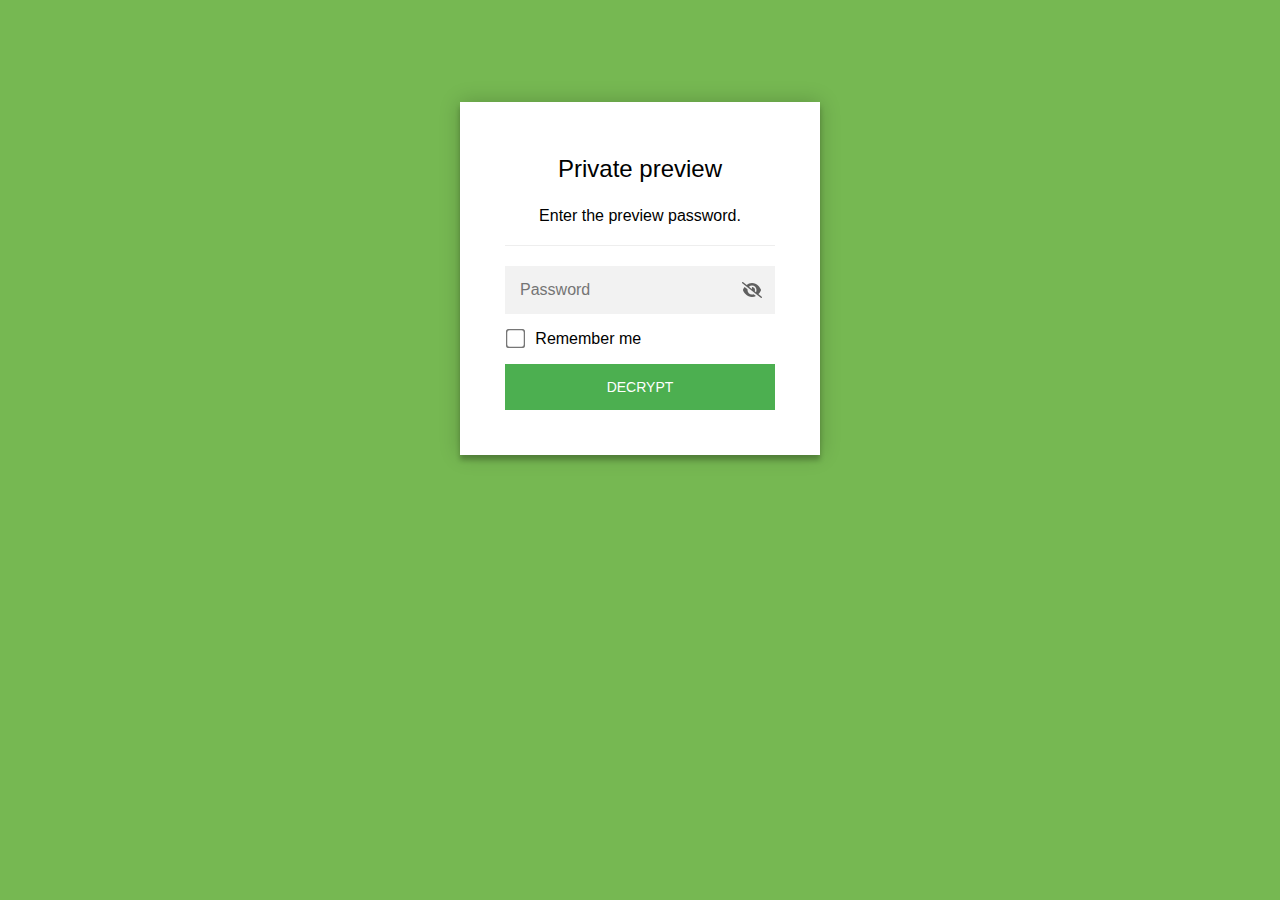
<file: research.html>
<!DOCTYPE html>
<html class="staticrypt-html">
    <head>
        <meta charset="utf-8" />
        <title>Private preview</title>
        <meta name="viewport" content="width=device-width, initial-scale=1" />

        <!-- do not cache this page -->
        <meta http-equiv="cache-control" content="max-age=0" />
        <meta http-equiv="cache-control" content="no-cache" />
        <meta http-equiv="expires" content="0" />
        <meta http-equiv="expires" content="Tue, 01 Jan 1980 1:00:00 GMT" />
        <meta http-equiv="pragma" content="no-cache" />

        <style>
            .staticrypt-hr {
                margin-top: 20px;
                margin-bottom: 20px;
                border: 0;
                border-top: 1px solid #eee;
            }

            .staticrypt-page {
                width: 360px;
                padding: 8% 0 0;
                margin: auto;
                box-sizing: border-box;
            }

            .staticrypt-form {
                position: relative;
                z-index: 1;
                background: #ffffff;
                max-width: 360px;
                margin: 0 auto 100px;
                padding: 45px;
                text-align: center;
                box-shadow: 0 0 20px 0 rgba(0, 0, 0, 0.2), 0 5px 5px 0 rgba(0, 0, 0, 0.24);
            }

            .staticrypt-form input[type="password"],
            input[type="text"] {
                background: inherit;
                border: 0;
                box-sizing: border-box; /* This ensures padding is included in the total width */
                font-size: 14px;
                outline: 0;
                padding: 15px 30px 15px 15px; /* Adjust the padding to ensure there is space for the icon */
                width: 100%;
            }

            .staticrypt-password-container {
                position: relative;
                outline: 0;
                background: #f2f2f2;
                width: 100%;
                border: 0;
                margin: 0 0 15px;
                box-sizing: border-box;
            }

            .staticrypt-toggle-password-visibility {
                cursor: pointer;
                height: 20px;
                opacity: 60%;
                padding: 13px;
                position: absolute;
                right: 0;
                top: 50%;
                transform: translateY(-50%);
                width: 20px;
            }

            .staticrypt-form .staticrypt-decrypt-button {
                text-transform: uppercase;
                outline: 0;
                background: #4CAF50;
                width: 100%;
                border: 0;
                padding: 15px;
                color: #ffffff;
                font-size: 14px;
                cursor: pointer;
            }

            .staticrypt-form .staticrypt-decrypt-button:hover,
            .staticrypt-form .staticrypt-decrypt-button:active,
            .staticrypt-form .staticrypt-decrypt-button:focus {
                background: #4CAF50;
                filter: brightness(92%);
            }

            .staticrypt-html {
                height: 100%;
            }

            .staticrypt-body {
                height: 100%;
                margin: 0;
            }

            .staticrypt-content {
                height: 100%;
                margin-bottom: 1em;
                background: #76B852;
                font-family: "Arial", sans-serif;
                -webkit-font-smoothing: antialiased;
                -moz-osx-font-smoothing: grayscale;
            }

            .staticrypt-instructions {
                margin-top: -1em;
                margin-bottom: 1em;
            }

            .staticrypt-title {
                font-size: 1.5em;
            }

            label.staticrypt-remember {
                display: flex;
                align-items: center;
                margin-bottom: 1em;
            }

            .staticrypt-remember input[type="checkbox"] {
                transform: scale(1.5);
                margin-right: 1em;
            }

            .hidden {
                display: none !important;
            }

            .staticrypt-spinner-container {
                height: 100%;
                display: flex;
                align-items: center;
                justify-content: center;
            }

            .staticrypt-spinner {
                display: inline-block;
                width: 2rem;
                height: 2rem;
                vertical-align: text-bottom;
                border: 0.25em solid gray;
                border-right-color: transparent;
                border-radius: 50%;
                -webkit-animation: spinner-border 0.75s linear infinite;
                animation: spinner-border 0.75s linear infinite;
                animation-duration: 0.75s;
                animation-timing-function: linear;
                animation-delay: 0s;
                animation-iteration-count: infinite;
                animation-direction: normal;
                animation-fill-mode: none;
                animation-play-state: running;
                animation-name: spinner-border;
            }

            @keyframes spinner-border {
                100% {
                    transform: rotate(360deg);
                }
            }

            @media screen and (-webkit-min-device-pixel-ratio: 0) {
                .staticrypt-form input[type="password"],
                input[type="text"] {
                    font-size: 16px;
                }
            }
        </style>
    </head>

    <body class="staticrypt-body">
        <div id="staticrypt_loading" class="staticrypt-spinner-container">
            <div class="staticrypt-spinner"></div>
        </div>

        <div id="staticrypt_content" class="staticrypt-content hidden">
            <div class="staticrypt-page">
                <div class="staticrypt-form">
                    <div class="staticrypt-instructions">
                        <p class="staticrypt-title">Private preview</p>
                        <p>Enter the preview password.</p>
                    </div>

                    <hr class="staticrypt-hr" />

                    <form id="staticrypt-form" action="#" method="post">
                        <div class="staticrypt-password-container">
                            <input
                                id="staticrypt-password"
                                type="password"
                                name="password"
                                placeholder="Password"
                                autofocus
                            />

                            <img
                                class="staticrypt-toggle-password-visibility"
                                alt="Show password"
                                title="Show password"
                                src="[data-uri]"
                            />
                        </div>

                        <label id="staticrypt-remember-label" class="staticrypt-remember hidden">
                            <input id="staticrypt-remember" type="checkbox" name="remember" />
                            Remember me
                        </label>

                        <input type="submit" class="staticrypt-decrypt-button" value="DECRYPT" />
                    </form>
                </div>
            </div>
        </div>

        <script>
            // these variables will be filled when generating the file - the template format is 'variable_name'
            const staticryptInitiator = ((function(){
  const exports = {};
  const cryptoEngine = ((function(){
  const exports = {};
  const { subtle } = crypto;

const IV_BITS = 16 * 8;
const HEX_BITS = 4;
const ENCRYPTION_ALGO = "AES-CBC";

/**
 * Translates between utf8 encoded hexadecimal strings
 * and Uint8Array bytes.
 */
const HexEncoder = {
    /**
     * hex string -> bytes
     * @param {string} hexString
     * @returns {Uint8Array}
     */
    parse: function (hexString) {
        if (hexString.length % 2 !== 0) throw "Invalid hexString";
        const arrayBuffer = new Uint8Array(hexString.length / 2);

        for (let i = 0; i < hexString.length; i += 2) {
            const byteValue = parseInt(hexString.substring(i, i + 2), 16);
            if (isNaN(byteValue)) {
                throw "Invalid hexString";
            }
            arrayBuffer[i / 2] = byteValue;
        }
        return arrayBuffer;
    },

    /**
     * bytes -> hex string
     * @param {Uint8Array} bytes
     * @returns {string}
     */
    stringify: function (bytes) {
        const hexBytes = [];

        for (let i = 0; i < bytes.length; ++i) {
            let byteString = bytes[i].toString(16);
            if (byteString.length < 2) {
                byteString = "0" + byteString;
            }
            hexBytes.push(byteString);
        }
        return hexBytes.join("");
    },
};

/**
 * Translates between utf8 strings and Uint8Array bytes.
 */
const UTF8Encoder = {
    parse: function (str) {
        return new TextEncoder().encode(str);
    },

    stringify: function (bytes) {
        return new TextDecoder().decode(bytes);
    },
};

/**
 * Salt and encrypt a msg with a password.
 */
async function encrypt(msg, hashedPassword) {
    // Must be 16 bytes, unpredictable, and preferably cryptographically random. However, it need not be secret.
    // https://developer.mozilla.org/en-US/docs/Web/API/SubtleCrypto/encrypt#parameters
    const iv = crypto.getRandomValues(new Uint8Array(IV_BITS / 8));

    const key = await subtle.importKey("raw", HexEncoder.parse(hashedPassword), ENCRYPTION_ALGO, false, ["encrypt"]);

    const encrypted = await subtle.encrypt(
        {
            name: ENCRYPTION_ALGO,
            iv: iv,
        },
        key,
        UTF8Encoder.parse(msg)
    );

    // iv will be 32 hex characters, we prepend it to the ciphertext for use in decryption
    return HexEncoder.stringify(iv) + HexEncoder.stringify(new Uint8Array(encrypted));
}
exports.encrypt = encrypt;

/**
 * Decrypt a salted msg using a password.
 *
 * @param {string} encryptedMsg
 * @param {string} hashedPassword
 * @returns {Promise<string>}
 */
async function decrypt(encryptedMsg, hashedPassword) {
    const ivLength = IV_BITS / HEX_BITS;
    const iv = HexEncoder.parse(encryptedMsg.substring(0, ivLength));
    const encrypted = encryptedMsg.substring(ivLength);

    const key = await subtle.importKey("raw", HexEncoder.parse(hashedPassword), ENCRYPTION_ALGO, false, ["decrypt"]);

    const outBuffer = await subtle.decrypt(
        {
            name: ENCRYPTION_ALGO,
            iv: iv,
        },
        key,
        HexEncoder.parse(encrypted)
    );

    return UTF8Encoder.stringify(new Uint8Array(outBuffer));
}
exports.decrypt = decrypt;

/**
 * Salt and hash the password so it can be stored in localStorage without opening a password reuse vulnerability.
 *
 * @param {string} password
 * @param {string} salt
 * @returns {Promise<string>}
 */
async function hashPassword(password, salt) {
    // we hash the password in multiple steps, each adding more iterations. This is because we used to allow less
    // iterations, so for backward compatibility reasons, we need to support going from that to more iterations.
    let hashedPassword = await hashLegacyRound(password, salt);

    hashedPassword = await hashSecondRound(hashedPassword, salt);

    return hashThirdRound(hashedPassword, salt);
}
exports.hashPassword = hashPassword;

/**
 * This hashes the password with 1k iterations. This is a low number, we need this function to support backwards
 * compatibility.
 *
 * @param {string} password
 * @param {string} salt
 * @returns {Promise<string>}
 */
function hashLegacyRound(password, salt) {
    return pbkdf2(password, salt, 1000, "SHA-1");
}
exports.hashLegacyRound = hashLegacyRound;

/**
 * Add a second round of iterations. This is because we used to use 1k, so for backwards compatibility with
 * remember-me/autodecrypt links, we need to support going from that to more iterations.
 *
 * @param hashedPassword
 * @param salt
 * @returns {Promise<string>}
 */
function hashSecondRound(hashedPassword, salt) {
    return pbkdf2(hashedPassword, salt, 14000, "SHA-256");
}
exports.hashSecondRound = hashSecondRound;

/**
 * Add a third round of iterations to bring total number to 600k. This is because we used to use 1k, then 15k, so for
 * backwards compatibility with remember-me/autodecrypt links, we need to support going from that to more iterations.
 *
 * @param hashedPassword
 * @param salt
 * @returns {Promise<string>}
 */
function hashThirdRound(hashedPassword, salt) {
    return pbkdf2(hashedPassword, salt, 585000, "SHA-256");
}
exports.hashThirdRound = hashThirdRound;

/**
 * Salt and hash the password so it can be stored in localStorage without opening a password reuse vulnerability.
 *
 * @param {string} password
 * @param {string} salt
 * @param {int} iterations
 * @param {string} hashAlgorithm
 * @returns {Promise<string>}
 */
async function pbkdf2(password, salt, iterations, hashAlgorithm) {
    const key = await subtle.importKey("raw", UTF8Encoder.parse(password), "PBKDF2", false, ["deriveBits"]);

    const keyBytes = await subtle.deriveBits(
        {
            name: "PBKDF2",
            hash: hashAlgorithm,
            iterations,
            salt: UTF8Encoder.parse(salt),
        },
        key,
        256
    );

    return HexEncoder.stringify(new Uint8Array(keyBytes));
}

function generateRandomSalt() {
    const bytes = crypto.getRandomValues(new Uint8Array(128 / 8));

    return HexEncoder.stringify(new Uint8Array(bytes));
}
exports.generateRandomSalt = generateRandomSalt;

async function signMessage(hashedPassword, message) {
    const key = await subtle.importKey(
        "raw",
        HexEncoder.parse(hashedPassword),
        {
            name: "HMAC",
            hash: "SHA-256",
        },
        false,
        ["sign"]
    );
    const signature = await subtle.sign("HMAC", key, UTF8Encoder.parse(message));

    return HexEncoder.stringify(new Uint8Array(signature));
}
exports.signMessage = signMessage;

function getRandomAlphanum() {
    const possibleCharacters = "abcdefghijklmnopqrstuvwxyzABCDEFGHIJKLMNOPQRSTUVWXYZ0123456789";

    let byteArray;
    let parsedInt;

    // Keep generating new random bytes until we get a value that falls
    // within a range that can be evenly divided by possibleCharacters.length
    do {
        byteArray = crypto.getRandomValues(new Uint8Array(1));
        // extract the lowest byte to get an int from 0 to 255 (probably unnecessary, since we're only generating 1 byte)
        parsedInt = byteArray[0] & 0xff;
    } while (parsedInt >= 256 - (256 % possibleCharacters.length));

    // Take the modulo of the parsed integer to get a random number between 0 and totalLength - 1
    const randomIndex = parsedInt % possibleCharacters.length;

    return possibleCharacters[randomIndex];
}

/**
 * Generate a random string of a given length.
 *
 * @param {int} length
 * @returns {string}
 */
function generateRandomString(length) {
    let randomString = "";

    for (let i = 0; i < length; i++) {
        randomString += getRandomAlphanum();
    }

    return randomString;
}
exports.generateRandomString = generateRandomString;

  return exports;
})());
const codec = ((function(){
  const exports = {};
  /**
 * Initialize the codec with the provided cryptoEngine - this return functions to encode and decode messages.
 *
 * @param cryptoEngine - the engine to use for encryption / decryption
 */
function init(cryptoEngine) {
    const exports = {};

    /**
     * Top-level function for encoding a message.
     * Includes password hashing, encryption, and signing.
     *
     * @param {string} msg
     * @param {string} password
     * @param {string} salt
     *
     * @returns {string} The encoded text
     */
    async function encode(msg, password, salt) {
        const hashedPassword = await cryptoEngine.hashPassword(password, salt);

        const encrypted = await cryptoEngine.encrypt(msg, hashedPassword);

        // we use the hashed password in the HMAC because this is effectively what will be used a password (so we can store
        // it in localStorage safely, we don't use the clear text password)
        const hmac = await cryptoEngine.signMessage(hashedPassword, encrypted);

        return hmac + encrypted;
    }
    exports.encode = encode;

    /**
     * Encode using a password that has already been hashed. This is useful to encode multiple messages in a row, that way
     * we don't need to hash the password multiple times.
     *
     * @param {string} msg
     * @param {string} hashedPassword
     *
     * @returns {string} The encoded text
     */
    async function encodeWithHashedPassword(msg, hashedPassword) {
        const encrypted = await cryptoEngine.encrypt(msg, hashedPassword);

        // we use the hashed password in the HMAC because this is effectively what will be used a password (so we can store
        // it in localStorage safely, we don't use the clear text password)
        const hmac = await cryptoEngine.signMessage(hashedPassword, encrypted);

        return hmac + encrypted;
    }
    exports.encodeWithHashedPassword = encodeWithHashedPassword;

    /**
     * Top-level function for decoding a message.
     * Includes signature check and decryption.
     *
     * @param {string} signedMsg
     * @param {string} hashedPassword
     * @param {string} salt
     * @param {int} backwardCompatibleAttempt
     * @param {string} originalPassword
     *
     * @returns {Object} {success: true, decoded: string} | {success: false, message: string}
     */
    async function decode(signedMsg, hashedPassword, salt, backwardCompatibleAttempt = 0, originalPassword = "") {
        const encryptedHMAC = signedMsg.substring(0, 64);
        const encryptedMsg = signedMsg.substring(64);
        const decryptedHMAC = await cryptoEngine.signMessage(hashedPassword, encryptedMsg);

        if (decryptedHMAC !== encryptedHMAC) {
            // we have been raising the number of iterations in the hashing algorithm multiple times, so to support the old
            // remember-me/autodecrypt links we need to try bringing the old hashes up to speed.
            originalPassword = originalPassword || hashedPassword;
            if (backwardCompatibleAttempt === 0) {
                const updatedHashedPassword = await cryptoEngine.hashThirdRound(originalPassword, salt);

                return decode(signedMsg, updatedHashedPassword, salt, backwardCompatibleAttempt + 1, originalPassword);
            }
            if (backwardCompatibleAttempt === 1) {
                let updatedHashedPassword = await cryptoEngine.hashSecondRound(originalPassword, salt);
                updatedHashedPassword = await cryptoEngine.hashThirdRound(updatedHashedPassword, salt);

                return decode(signedMsg, updatedHashedPassword, salt, backwardCompatibleAttempt + 1, originalPassword);
            }

            return { success: false, message: "Signature mismatch" };
        }

        return {
            success: true,
            decoded: await cryptoEngine.decrypt(encryptedMsg, hashedPassword),
        };
    }
    exports.decode = decode;

    return exports;
}
exports.init = init;

  return exports;
})());
const decode = codec.init(cryptoEngine).decode;

/**
 * Initialize the staticrypt module, that exposes functions callbable by the password_template.
 *
 * @param {{
 *  staticryptEncryptedMsgUniqueVariableName: string,
 *  isRememberEnabled: boolean,
 *  rememberDurationInDays: number,
 *  staticryptSaltUniqueVariableName: string,
 * }} staticryptConfig - object of data that is stored on the password_template at encryption time.
 *
 * @param {{
 *  rememberExpirationKey: string,
 *  rememberPassphraseKey: string,
 *  replaceHtmlCallback: function,
 *  clearLocalStorageCallback: function,
 * }} templateConfig - object of data that can be configured by a custom password_template.
 */
function init(staticryptConfig, templateConfig) {
    const exports = {};

    /**
     * Decrypt our encrypted page, replace the whole HTML.
     *
     * @param {string} hashedPassword
     * @returns {Promise<boolean>}
     */
    async function decryptAndReplaceHtml(hashedPassword) {
        const { staticryptEncryptedMsgUniqueVariableName, staticryptSaltUniqueVariableName } = staticryptConfig;
        const { replaceHtmlCallback } = templateConfig;

        const result = await decode(
            staticryptEncryptedMsgUniqueVariableName,
            hashedPassword,
            staticryptSaltUniqueVariableName
        );
        if (!result.success) {
            return false;
        }
        const plainHTML = result.decoded;

        // if the user configured a callback call it, otherwise just replace the whole HTML
        if (typeof replaceHtmlCallback === "function") {
            replaceHtmlCallback(plainHTML);
        } else {
            document.write(plainHTML);
            document.close();
        }

        return true;
    }

    /**
     * Attempt to decrypt the page and replace the whole HTML.
     *
     * @param {string} password
     * @param {boolean} isRememberChecked
     *
     * @returns {Promise<{isSuccessful: boolean, hashedPassword?: string}>} - we return an object, so that if we want to
     *   expose more information in the future we can do it without breaking the password_template
     */
    async function handleDecryptionOfPage(password, isRememberChecked) {
        const { staticryptSaltUniqueVariableName } = staticryptConfig;

        // decrypt and replace the whole page
        const hashedPassword = await cryptoEngine.hashPassword(password, staticryptSaltUniqueVariableName);
        return handleDecryptionOfPageFromHash(hashedPassword, isRememberChecked);
    }
    exports.handleDecryptionOfPage = handleDecryptionOfPage;

    async function handleDecryptionOfPageFromHash(hashedPassword, isRememberChecked) {
        const { isRememberEnabled, rememberDurationInDays } = staticryptConfig;
        const { rememberExpirationKey, rememberPassphraseKey } = templateConfig;

        const isDecryptionSuccessful = await decryptAndReplaceHtml(hashedPassword);

        if (!isDecryptionSuccessful) {
            return {
                isSuccessful: false,
                hashedPassword,
            };
        }

        // remember the hashedPassword and set its expiration if necessary
        if (isRememberEnabled && isRememberChecked) {
            window.localStorage.setItem(rememberPassphraseKey, hashedPassword);

            // set the expiration if the duration isn't 0 (meaning no expiration)
            if (rememberDurationInDays > 0) {
                window.localStorage.setItem(
                    rememberExpirationKey,
                    (new Date().getTime() + rememberDurationInDays * 24 * 60 * 60 * 1000).toString()
                );
            }
        }

        return {
            isSuccessful: true,
            hashedPassword,
        };
    }
    exports.handleDecryptionOfPageFromHash = handleDecryptionOfPageFromHash;

    /**
     * Clear localstorage from staticrypt related values
     */
    function clearLocalStorage() {
        const { clearLocalStorageCallback, rememberExpirationKey, rememberPassphraseKey } = templateConfig;

        if (typeof clearLocalStorageCallback === "function") {
            clearLocalStorageCallback();
        } else {
            localStorage.removeItem(rememberPassphraseKey);
            localStorage.removeItem(rememberExpirationKey);
        }
    }

    async function handleDecryptOnLoad() {
        let isSuccessful = await decryptOnLoadFromUrl();

        if (!isSuccessful) {
            isSuccessful = await decryptOnLoadFromRememberMe();
        }

        return { isSuccessful };
    }
    exports.handleDecryptOnLoad = handleDecryptOnLoad;

    /**
     * Clear storage if we are logging out
     *
     * @returns {boolean} - whether we logged out
     */
    function logoutIfNeeded() {
        const logoutKey = "staticrypt_logout";

        // handle logout through query param
        const queryParams = new URLSearchParams(window.location.search);
        if (queryParams.has(logoutKey)) {
            clearLocalStorage();
            return true;
        }

        // handle logout through URL fragment
        const hash = window.location.hash.substring(1);
        if (hash.includes(logoutKey)) {
            clearLocalStorage();
            return true;
        }

        return false;
    }

    /**
     * To be called on load: check if we want to try to decrypt and replace the HTML with the decrypted content, and
     * try to do it if needed.
     *
     * @returns {Promise<boolean>} true if we derypted and replaced the whole page, false otherwise
     */
    async function decryptOnLoadFromRememberMe() {
        const { rememberDurationInDays } = staticryptConfig;
        const { rememberExpirationKey, rememberPassphraseKey } = templateConfig;

        // if we are login out, terminate
        if (logoutIfNeeded()) {
            return false;
        }

        // if there is expiration configured, check if we're not beyond the expiration
        if (rememberDurationInDays && rememberDurationInDays > 0) {
            const expiration = localStorage.getItem(rememberExpirationKey),
                isExpired = expiration && new Date().getTime() > parseInt(expiration);

            if (isExpired) {
                clearLocalStorage();
                return false;
            }
        }

        const hashedPassword = localStorage.getItem(rememberPassphraseKey);

        if (hashedPassword) {
            // try to decrypt
            const isDecryptionSuccessful = await decryptAndReplaceHtml(hashedPassword);

            // if the decryption is unsuccessful the password might be wrong - silently clear the saved data and let
            // the user fill the password form again
            if (!isDecryptionSuccessful) {
                clearLocalStorage();
                return false;
            }

            return true;
        }

        return false;
    }

    async function decryptOnLoadFromUrl() {
        const passwordKey = "staticrypt_pwd";
        const rememberMeKey = "remember_me";

        // try to get the password from the query param (for backward compatibility - we now want to avoid this method,
        // since it sends the hashed password to the server which isn't needed)
        const queryParams = new URLSearchParams(window.location.search);
        const hashedPasswordQuery = queryParams.get(passwordKey);
        const rememberMeQuery = queryParams.get(rememberMeKey);

        const urlFragment = window.location.hash.substring(1);
        // get the password from the url fragment
        const hashedPasswordRegexMatch = urlFragment.match(new RegExp(passwordKey + "=([^&]*)"));
        const hashedPasswordFragment = hashedPasswordRegexMatch ? hashedPasswordRegexMatch[1] : null;
        const rememberMeFragment = urlFragment.includes(rememberMeKey);

        const hashedPassword = hashedPasswordFragment || hashedPasswordQuery;
        const rememberMe = rememberMeFragment || rememberMeQuery;

        if (hashedPassword) {
            return handleDecryptionOfPageFromHash(hashedPassword, rememberMe);
        }

        return false;
    }

    return exports;
}
exports.init = init;

  return exports;
})());
            const templateError = "Bad password!",
                templateToggleAltShow = "Show password",
                templateToggleAltHide = "Hide password",
                isRememberEnabled = true,
                staticryptConfig = {"staticryptEncryptedMsgUniqueVariableName":"[base64]","isRememberEnabled":true,"rememberDurationInDays":0,"staticryptSaltUniqueVariableName":"4290edf5ab9c348d0d7d0b9e329b1e38"};

            // you can edit these values to customize some of the behavior of StatiCrypt
            const templateConfig = {
                rememberExpirationKey: "staticrypt_expiration",
                rememberPassphraseKey: "staticrypt_passphrase",
                replaceHtmlCallback: null,
                clearLocalStorageCallback: null,
            };

            // init the staticrypt engine
            const staticrypt = staticryptInitiator.init(staticryptConfig, templateConfig);

            // try to automatically decrypt on load if there is a saved password
            window.onload = async function () {
                const { isSuccessful } = await staticrypt.handleDecryptOnLoad();

                // if we didn't decrypt anything on load, show the password prompt. Otherwise the content has already been
                // replaced, no need to do anything
                if (!isSuccessful) {
                    // hide loading screen
                    document.getElementById("staticrypt_loading").classList.add("hidden");
                    document.getElementById("staticrypt_content").classList.remove("hidden");
                    document.getElementById("staticrypt-password").focus();

                    // show the remember me checkbox
                    if (isRememberEnabled) {
                        document.getElementById("staticrypt-remember-label").classList.remove("hidden");
                    }
                }
            };

            // toggle password visibility
            const toggleIcon = document.querySelector(".staticrypt-toggle-password-visibility");
            // these two icons are coming from FontAwesome
            const imgSrcEyeClosed =
                "[data-uri]";
            const imgSrcEyeOpened =
                "[data-uri]";
            toggleIcon.addEventListener("click", function () {
                const passwordInput = document.getElementById("staticrypt-password");
                if (passwordInput.type === "password") {
                    passwordInput.type = "text";
                    toggleIcon.src = imgSrcEyeOpened;
                    toggleIcon.alt = templateToggleAltHide;
                    toggleIcon.title = templateToggleAltHide;
                } else {
                    passwordInput.type = "password";
                    toggleIcon.src = imgSrcEyeClosed;
                    toggleIcon.alt = templateToggleAltShow;
                    toggleIcon.title = templateToggleAltShow;
                }
            });

            // handle password form submission
            document.getElementById("staticrypt-form").addEventListener("submit", async function (e) {
                e.preventDefault();

                const password = document.getElementById("staticrypt-password").value,
                    isRememberChecked = document.getElementById("staticrypt-remember").checked;

                const { isSuccessful } = await staticrypt.handleDecryptionOfPage(password, isRememberChecked);

                if (!isSuccessful) {
                    alert(templateError);
                }
            });
        </script>
    </body>
</html>
</file>
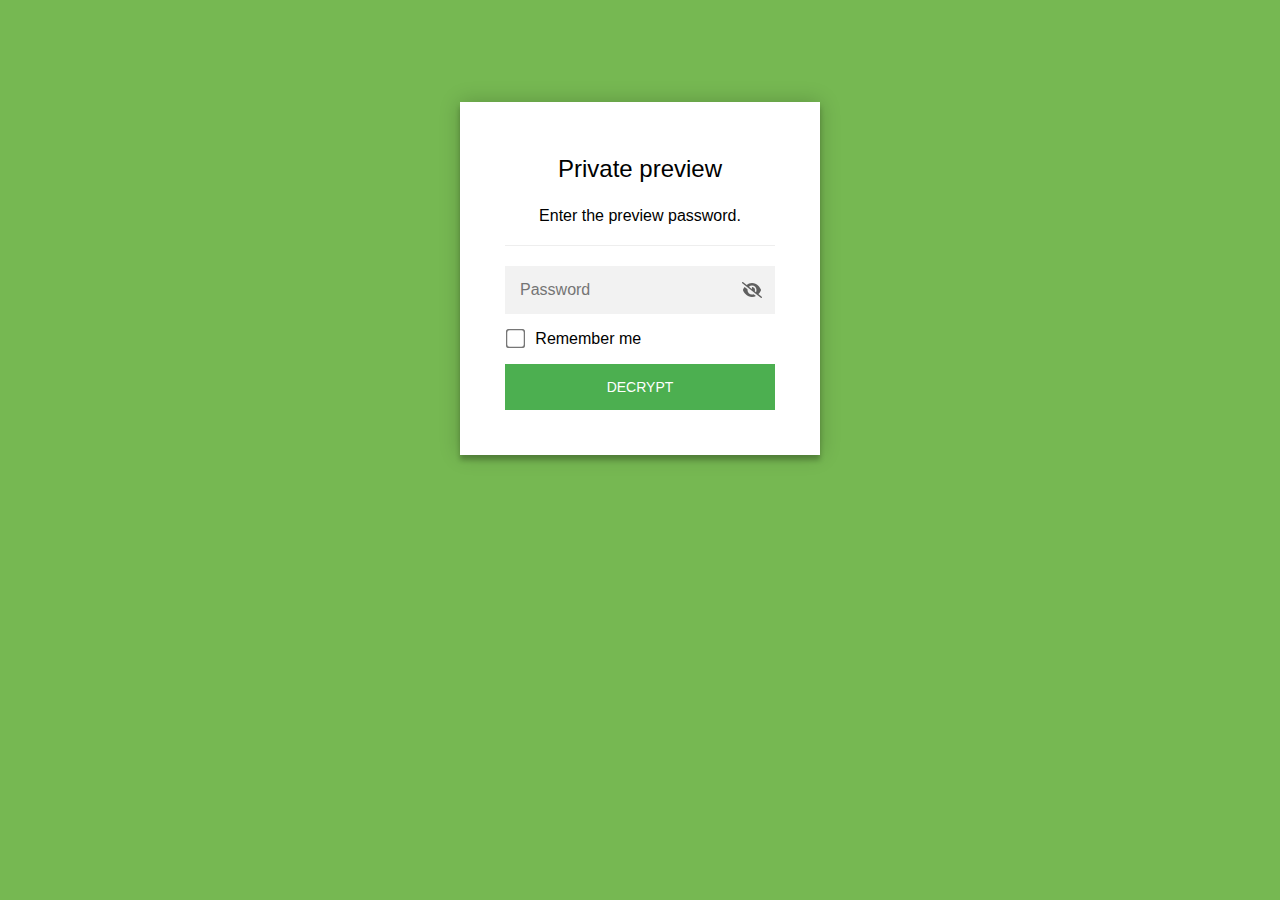
<file: teaching.html>
<!DOCTYPE html>
<html class="staticrypt-html">
    <head>
        <meta charset="utf-8" />
        <title>Private preview</title>
        <meta name="viewport" content="width=device-width, initial-scale=1" />

        <!-- do not cache this page -->
        <meta http-equiv="cache-control" content="max-age=0" />
        <meta http-equiv="cache-control" content="no-cache" />
        <meta http-equiv="expires" content="0" />
        <meta http-equiv="expires" content="Tue, 01 Jan 1980 1:00:00 GMT" />
        <meta http-equiv="pragma" content="no-cache" />

        <style>
            .staticrypt-hr {
                margin-top: 20px;
                margin-bottom: 20px;
                border: 0;
                border-top: 1px solid #eee;
            }

            .staticrypt-page {
                width: 360px;
                padding: 8% 0 0;
                margin: auto;
                box-sizing: border-box;
            }

            .staticrypt-form {
                position: relative;
                z-index: 1;
                background: #ffffff;
                max-width: 360px;
                margin: 0 auto 100px;
                padding: 45px;
                text-align: center;
                box-shadow: 0 0 20px 0 rgba(0, 0, 0, 0.2), 0 5px 5px 0 rgba(0, 0, 0, 0.24);
            }

            .staticrypt-form input[type="password"],
            input[type="text"] {
                background: inherit;
                border: 0;
                box-sizing: border-box; /* This ensures padding is included in the total width */
                font-size: 14px;
                outline: 0;
                padding: 15px 30px 15px 15px; /* Adjust the padding to ensure there is space for the icon */
                width: 100%;
            }

            .staticrypt-password-container {
                position: relative;
                outline: 0;
                background: #f2f2f2;
                width: 100%;
                border: 0;
                margin: 0 0 15px;
                box-sizing: border-box;
            }

            .staticrypt-toggle-password-visibility {
                cursor: pointer;
                height: 20px;
                opacity: 60%;
                padding: 13px;
                position: absolute;
                right: 0;
                top: 50%;
                transform: translateY(-50%);
                width: 20px;
            }

            .staticrypt-form .staticrypt-decrypt-button {
                text-transform: uppercase;
                outline: 0;
                background: #4CAF50;
                width: 100%;
                border: 0;
                padding: 15px;
                color: #ffffff;
                font-size: 14px;
                cursor: pointer;
            }

            .staticrypt-form .staticrypt-decrypt-button:hover,
            .staticrypt-form .staticrypt-decrypt-button:active,
            .staticrypt-form .staticrypt-decrypt-button:focus {
                background: #4CAF50;
                filter: brightness(92%);
            }

            .staticrypt-html {
                height: 100%;
            }

            .staticrypt-body {
                height: 100%;
                margin: 0;
            }

            .staticrypt-content {
                height: 100%;
                margin-bottom: 1em;
                background: #76B852;
                font-family: "Arial", sans-serif;
                -webkit-font-smoothing: antialiased;
                -moz-osx-font-smoothing: grayscale;
            }

            .staticrypt-instructions {
                margin-top: -1em;
                margin-bottom: 1em;
            }

            .staticrypt-title {
                font-size: 1.5em;
            }

            label.staticrypt-remember {
                display: flex;
                align-items: center;
                margin-bottom: 1em;
            }

            .staticrypt-remember input[type="checkbox"] {
                transform: scale(1.5);
                margin-right: 1em;
            }

            .hidden {
                display: none !important;
            }

            .staticrypt-spinner-container {
                height: 100%;
                display: flex;
                align-items: center;
                justify-content: center;
            }

            .staticrypt-spinner {
                display: inline-block;
                width: 2rem;
                height: 2rem;
                vertical-align: text-bottom;
                border: 0.25em solid gray;
                border-right-color: transparent;
                border-radius: 50%;
                -webkit-animation: spinner-border 0.75s linear infinite;
                animation: spinner-border 0.75s linear infinite;
                animation-duration: 0.75s;
                animation-timing-function: linear;
                animation-delay: 0s;
                animation-iteration-count: infinite;
                animation-direction: normal;
                animation-fill-mode: none;
                animation-play-state: running;
                animation-name: spinner-border;
            }

            @keyframes spinner-border {
                100% {
                    transform: rotate(360deg);
                }
            }

            @media screen and (-webkit-min-device-pixel-ratio: 0) {
                .staticrypt-form input[type="password"],
                input[type="text"] {
                    font-size: 16px;
                }
            }
        </style>
    </head>

    <body class="staticrypt-body">
        <div id="staticrypt_loading" class="staticrypt-spinner-container">
            <div class="staticrypt-spinner"></div>
        </div>

        <div id="staticrypt_content" class="staticrypt-content hidden">
            <div class="staticrypt-page">
                <div class="staticrypt-form">
                    <div class="staticrypt-instructions">
                        <p class="staticrypt-title">Private preview</p>
                        <p>Enter the preview password.</p>
                    </div>

                    <hr class="staticrypt-hr" />

                    <form id="staticrypt-form" action="#" method="post">
                        <div class="staticrypt-password-container">
                            <input
                                id="staticrypt-password"
                                type="password"
                                name="password"
                                placeholder="Password"
                                autofocus
                            />

                            <img
                                class="staticrypt-toggle-password-visibility"
                                alt="Show password"
                                title="Show password"
                                src="[data-uri]"
                            />
                        </div>

                        <label id="staticrypt-remember-label" class="staticrypt-remember hidden">
                            <input id="staticrypt-remember" type="checkbox" name="remember" />
                            Remember me
                        </label>

                        <input type="submit" class="staticrypt-decrypt-button" value="DECRYPT" />
                    </form>
                </div>
            </div>
        </div>

        <script>
            // these variables will be filled when generating the file - the template format is 'variable_name'
            const staticryptInitiator = ((function(){
  const exports = {};
  const cryptoEngine = ((function(){
  const exports = {};
  const { subtle } = crypto;

const IV_BITS = 16 * 8;
const HEX_BITS = 4;
const ENCRYPTION_ALGO = "AES-CBC";

/**
 * Translates between utf8 encoded hexadecimal strings
 * and Uint8Array bytes.
 */
const HexEncoder = {
    /**
     * hex string -> bytes
     * @param {string} hexString
     * @returns {Uint8Array}
     */
    parse: function (hexString) {
        if (hexString.length % 2 !== 0) throw "Invalid hexString";
        const arrayBuffer = new Uint8Array(hexString.length / 2);

        for (let i = 0; i < hexString.length; i += 2) {
            const byteValue = parseInt(hexString.substring(i, i + 2), 16);
            if (isNaN(byteValue)) {
                throw "Invalid hexString";
            }
            arrayBuffer[i / 2] = byteValue;
        }
        return arrayBuffer;
    },

    /**
     * bytes -> hex string
     * @param {Uint8Array} bytes
     * @returns {string}
     */
    stringify: function (bytes) {
        const hexBytes = [];

        for (let i = 0; i < bytes.length; ++i) {
            let byteString = bytes[i].toString(16);
            if (byteString.length < 2) {
                byteString = "0" + byteString;
            }
            hexBytes.push(byteString);
        }
        return hexBytes.join("");
    },
};

/**
 * Translates between utf8 strings and Uint8Array bytes.
 */
const UTF8Encoder = {
    parse: function (str) {
        return new TextEncoder().encode(str);
    },

    stringify: function (bytes) {
        return new TextDecoder().decode(bytes);
    },
};

/**
 * Salt and encrypt a msg with a password.
 */
async function encrypt(msg, hashedPassword) {
    // Must be 16 bytes, unpredictable, and preferably cryptographically random. However, it need not be secret.
    // https://developer.mozilla.org/en-US/docs/Web/API/SubtleCrypto/encrypt#parameters
    const iv = crypto.getRandomValues(new Uint8Array(IV_BITS / 8));

    const key = await subtle.importKey("raw", HexEncoder.parse(hashedPassword), ENCRYPTION_ALGO, false, ["encrypt"]);

    const encrypted = await subtle.encrypt(
        {
            name: ENCRYPTION_ALGO,
            iv: iv,
        },
        key,
        UTF8Encoder.parse(msg)
    );

    // iv will be 32 hex characters, we prepend it to the ciphertext for use in decryption
    return HexEncoder.stringify(iv) + HexEncoder.stringify(new Uint8Array(encrypted));
}
exports.encrypt = encrypt;

/**
 * Decrypt a salted msg using a password.
 *
 * @param {string} encryptedMsg
 * @param {string} hashedPassword
 * @returns {Promise<string>}
 */
async function decrypt(encryptedMsg, hashedPassword) {
    const ivLength = IV_BITS / HEX_BITS;
    const iv = HexEncoder.parse(encryptedMsg.substring(0, ivLength));
    const encrypted = encryptedMsg.substring(ivLength);

    const key = await subtle.importKey("raw", HexEncoder.parse(hashedPassword), ENCRYPTION_ALGO, false, ["decrypt"]);

    const outBuffer = await subtle.decrypt(
        {
            name: ENCRYPTION_ALGO,
            iv: iv,
        },
        key,
        HexEncoder.parse(encrypted)
    );

    return UTF8Encoder.stringify(new Uint8Array(outBuffer));
}
exports.decrypt = decrypt;

/**
 * Salt and hash the password so it can be stored in localStorage without opening a password reuse vulnerability.
 *
 * @param {string} password
 * @param {string} salt
 * @returns {Promise<string>}
 */
async function hashPassword(password, salt) {
    // we hash the password in multiple steps, each adding more iterations. This is because we used to allow less
    // iterations, so for backward compatibility reasons, we need to support going from that to more iterations.
    let hashedPassword = await hashLegacyRound(password, salt);

    hashedPassword = await hashSecondRound(hashedPassword, salt);

    return hashThirdRound(hashedPassword, salt);
}
exports.hashPassword = hashPassword;

/**
 * This hashes the password with 1k iterations. This is a low number, we need this function to support backwards
 * compatibility.
 *
 * @param {string} password
 * @param {string} salt
 * @returns {Promise<string>}
 */
function hashLegacyRound(password, salt) {
    return pbkdf2(password, salt, 1000, "SHA-1");
}
exports.hashLegacyRound = hashLegacyRound;

/**
 * Add a second round of iterations. This is because we used to use 1k, so for backwards compatibility with
 * remember-me/autodecrypt links, we need to support going from that to more iterations.
 *
 * @param hashedPassword
 * @param salt
 * @returns {Promise<string>}
 */
function hashSecondRound(hashedPassword, salt) {
    return pbkdf2(hashedPassword, salt, 14000, "SHA-256");
}
exports.hashSecondRound = hashSecondRound;

/**
 * Add a third round of iterations to bring total number to 600k. This is because we used to use 1k, then 15k, so for
 * backwards compatibility with remember-me/autodecrypt links, we need to support going from that to more iterations.
 *
 * @param hashedPassword
 * @param salt
 * @returns {Promise<string>}
 */
function hashThirdRound(hashedPassword, salt) {
    return pbkdf2(hashedPassword, salt, 585000, "SHA-256");
}
exports.hashThirdRound = hashThirdRound;

/**
 * Salt and hash the password so it can be stored in localStorage without opening a password reuse vulnerability.
 *
 * @param {string} password
 * @param {string} salt
 * @param {int} iterations
 * @param {string} hashAlgorithm
 * @returns {Promise<string>}
 */
async function pbkdf2(password, salt, iterations, hashAlgorithm) {
    const key = await subtle.importKey("raw", UTF8Encoder.parse(password), "PBKDF2", false, ["deriveBits"]);

    const keyBytes = await subtle.deriveBits(
        {
            name: "PBKDF2",
            hash: hashAlgorithm,
            iterations,
            salt: UTF8Encoder.parse(salt),
        },
        key,
        256
    );

    return HexEncoder.stringify(new Uint8Array(keyBytes));
}

function generateRandomSalt() {
    const bytes = crypto.getRandomValues(new Uint8Array(128 / 8));

    return HexEncoder.stringify(new Uint8Array(bytes));
}
exports.generateRandomSalt = generateRandomSalt;

async function signMessage(hashedPassword, message) {
    const key = await subtle.importKey(
        "raw",
        HexEncoder.parse(hashedPassword),
        {
            name: "HMAC",
            hash: "SHA-256",
        },
        false,
        ["sign"]
    );
    const signature = await subtle.sign("HMAC", key, UTF8Encoder.parse(message));

    return HexEncoder.stringify(new Uint8Array(signature));
}
exports.signMessage = signMessage;

function getRandomAlphanum() {
    const possibleCharacters = "abcdefghijklmnopqrstuvwxyzABCDEFGHIJKLMNOPQRSTUVWXYZ0123456789";

    let byteArray;
    let parsedInt;

    // Keep generating new random bytes until we get a value that falls
    // within a range that can be evenly divided by possibleCharacters.length
    do {
        byteArray = crypto.getRandomValues(new Uint8Array(1));
        // extract the lowest byte to get an int from 0 to 255 (probably unnecessary, since we're only generating 1 byte)
        parsedInt = byteArray[0] & 0xff;
    } while (parsedInt >= 256 - (256 % possibleCharacters.length));

    // Take the modulo of the parsed integer to get a random number between 0 and totalLength - 1
    const randomIndex = parsedInt % possibleCharacters.length;

    return possibleCharacters[randomIndex];
}

/**
 * Generate a random string of a given length.
 *
 * @param {int} length
 * @returns {string}
 */
function generateRandomString(length) {
    let randomString = "";

    for (let i = 0; i < length; i++) {
        randomString += getRandomAlphanum();
    }

    return randomString;
}
exports.generateRandomString = generateRandomString;

  return exports;
})());
const codec = ((function(){
  const exports = {};
  /**
 * Initialize the codec with the provided cryptoEngine - this return functions to encode and decode messages.
 *
 * @param cryptoEngine - the engine to use for encryption / decryption
 */
function init(cryptoEngine) {
    const exports = {};

    /**
     * Top-level function for encoding a message.
     * Includes password hashing, encryption, and signing.
     *
     * @param {string} msg
     * @param {string} password
     * @param {string} salt
     *
     * @returns {string} The encoded text
     */
    async function encode(msg, password, salt) {
        const hashedPassword = await cryptoEngine.hashPassword(password, salt);

        const encrypted = await cryptoEngine.encrypt(msg, hashedPassword);

        // we use the hashed password in the HMAC because this is effectively what will be used a password (so we can store
        // it in localStorage safely, we don't use the clear text password)
        const hmac = await cryptoEngine.signMessage(hashedPassword, encrypted);

        return hmac + encrypted;
    }
    exports.encode = encode;

    /**
     * Encode using a password that has already been hashed. This is useful to encode multiple messages in a row, that way
     * we don't need to hash the password multiple times.
     *
     * @param {string} msg
     * @param {string} hashedPassword
     *
     * @returns {string} The encoded text
     */
    async function encodeWithHashedPassword(msg, hashedPassword) {
        const encrypted = await cryptoEngine.encrypt(msg, hashedPassword);

        // we use the hashed password in the HMAC because this is effectively what will be used a password (so we can store
        // it in localStorage safely, we don't use the clear text password)
        const hmac = await cryptoEngine.signMessage(hashedPassword, encrypted);

        return hmac + encrypted;
    }
    exports.encodeWithHashedPassword = encodeWithHashedPassword;

    /**
     * Top-level function for decoding a message.
     * Includes signature check and decryption.
     *
     * @param {string} signedMsg
     * @param {string} hashedPassword
     * @param {string} salt
     * @param {int} backwardCompatibleAttempt
     * @param {string} originalPassword
     *
     * @returns {Object} {success: true, decoded: string} | {success: false, message: string}
     */
    async function decode(signedMsg, hashedPassword, salt, backwardCompatibleAttempt = 0, originalPassword = "") {
        const encryptedHMAC = signedMsg.substring(0, 64);
        const encryptedMsg = signedMsg.substring(64);
        const decryptedHMAC = await cryptoEngine.signMessage(hashedPassword, encryptedMsg);

        if (decryptedHMAC !== encryptedHMAC) {
            // we have been raising the number of iterations in the hashing algorithm multiple times, so to support the old
            // remember-me/autodecrypt links we need to try bringing the old hashes up to speed.
            originalPassword = originalPassword || hashedPassword;
            if (backwardCompatibleAttempt === 0) {
                const updatedHashedPassword = await cryptoEngine.hashThirdRound(originalPassword, salt);

                return decode(signedMsg, updatedHashedPassword, salt, backwardCompatibleAttempt + 1, originalPassword);
            }
            if (backwardCompatibleAttempt === 1) {
                let updatedHashedPassword = await cryptoEngine.hashSecondRound(originalPassword, salt);
                updatedHashedPassword = await cryptoEngine.hashThirdRound(updatedHashedPassword, salt);

                return decode(signedMsg, updatedHashedPassword, salt, backwardCompatibleAttempt + 1, originalPassword);
            }

            return { success: false, message: "Signature mismatch" };
        }

        return {
            success: true,
            decoded: await cryptoEngine.decrypt(encryptedMsg, hashedPassword),
        };
    }
    exports.decode = decode;

    return exports;
}
exports.init = init;

  return exports;
})());
const decode = codec.init(cryptoEngine).decode;

/**
 * Initialize the staticrypt module, that exposes functions callbable by the password_template.
 *
 * @param {{
 *  staticryptEncryptedMsgUniqueVariableName: string,
 *  isRememberEnabled: boolean,
 *  rememberDurationInDays: number,
 *  staticryptSaltUniqueVariableName: string,
 * }} staticryptConfig - object of data that is stored on the password_template at encryption time.
 *
 * @param {{
 *  rememberExpirationKey: string,
 *  rememberPassphraseKey: string,
 *  replaceHtmlCallback: function,
 *  clearLocalStorageCallback: function,
 * }} templateConfig - object of data that can be configured by a custom password_template.
 */
function init(staticryptConfig, templateConfig) {
    const exports = {};

    /**
     * Decrypt our encrypted page, replace the whole HTML.
     *
     * @param {string} hashedPassword
     * @returns {Promise<boolean>}
     */
    async function decryptAndReplaceHtml(hashedPassword) {
        const { staticryptEncryptedMsgUniqueVariableName, staticryptSaltUniqueVariableName } = staticryptConfig;
        const { replaceHtmlCallback } = templateConfig;

        const result = await decode(
            staticryptEncryptedMsgUniqueVariableName,
            hashedPassword,
            staticryptSaltUniqueVariableName
        );
        if (!result.success) {
            return false;
        }
        const plainHTML = result.decoded;

        // if the user configured a callback call it, otherwise just replace the whole HTML
        if (typeof replaceHtmlCallback === "function") {
            replaceHtmlCallback(plainHTML);
        } else {
            document.write(plainHTML);
            document.close();
        }

        return true;
    }

    /**
     * Attempt to decrypt the page and replace the whole HTML.
     *
     * @param {string} password
     * @param {boolean} isRememberChecked
     *
     * @returns {Promise<{isSuccessful: boolean, hashedPassword?: string}>} - we return an object, so that if we want to
     *   expose more information in the future we can do it without breaking the password_template
     */
    async function handleDecryptionOfPage(password, isRememberChecked) {
        const { staticryptSaltUniqueVariableName } = staticryptConfig;

        // decrypt and replace the whole page
        const hashedPassword = await cryptoEngine.hashPassword(password, staticryptSaltUniqueVariableName);
        return handleDecryptionOfPageFromHash(hashedPassword, isRememberChecked);
    }
    exports.handleDecryptionOfPage = handleDecryptionOfPage;

    async function handleDecryptionOfPageFromHash(hashedPassword, isRememberChecked) {
        const { isRememberEnabled, rememberDurationInDays } = staticryptConfig;
        const { rememberExpirationKey, rememberPassphraseKey } = templateConfig;

        const isDecryptionSuccessful = await decryptAndReplaceHtml(hashedPassword);

        if (!isDecryptionSuccessful) {
            return {
                isSuccessful: false,
                hashedPassword,
            };
        }

        // remember the hashedPassword and set its expiration if necessary
        if (isRememberEnabled && isRememberChecked) {
            window.localStorage.setItem(rememberPassphraseKey, hashedPassword);

            // set the expiration if the duration isn't 0 (meaning no expiration)
            if (rememberDurationInDays > 0) {
                window.localStorage.setItem(
                    rememberExpirationKey,
                    (new Date().getTime() + rememberDurationInDays * 24 * 60 * 60 * 1000).toString()
                );
            }
        }

        return {
            isSuccessful: true,
            hashedPassword,
        };
    }
    exports.handleDecryptionOfPageFromHash = handleDecryptionOfPageFromHash;

    /**
     * Clear localstorage from staticrypt related values
     */
    function clearLocalStorage() {
        const { clearLocalStorageCallback, rememberExpirationKey, rememberPassphraseKey } = templateConfig;

        if (typeof clearLocalStorageCallback === "function") {
            clearLocalStorageCallback();
        } else {
            localStorage.removeItem(rememberPassphraseKey);
            localStorage.removeItem(rememberExpirationKey);
        }
    }

    async function handleDecryptOnLoad() {
        let isSuccessful = await decryptOnLoadFromUrl();

        if (!isSuccessful) {
            isSuccessful = await decryptOnLoadFromRememberMe();
        }

        return { isSuccessful };
    }
    exports.handleDecryptOnLoad = handleDecryptOnLoad;

    /**
     * Clear storage if we are logging out
     *
     * @returns {boolean} - whether we logged out
     */
    function logoutIfNeeded() {
        const logoutKey = "staticrypt_logout";

        // handle logout through query param
        const queryParams = new URLSearchParams(window.location.search);
        if (queryParams.has(logoutKey)) {
            clearLocalStorage();
            return true;
        }

        // handle logout through URL fragment
        const hash = window.location.hash.substring(1);
        if (hash.includes(logoutKey)) {
            clearLocalStorage();
            return true;
        }

        return false;
    }

    /**
     * To be called on load: check if we want to try to decrypt and replace the HTML with the decrypted content, and
     * try to do it if needed.
     *
     * @returns {Promise<boolean>} true if we derypted and replaced the whole page, false otherwise
     */
    async function decryptOnLoadFromRememberMe() {
        const { rememberDurationInDays } = staticryptConfig;
        const { rememberExpirationKey, rememberPassphraseKey } = templateConfig;

        // if we are login out, terminate
        if (logoutIfNeeded()) {
            return false;
        }

        // if there is expiration configured, check if we're not beyond the expiration
        if (rememberDurationInDays && rememberDurationInDays > 0) {
            const expiration = localStorage.getItem(rememberExpirationKey),
                isExpired = expiration && new Date().getTime() > parseInt(expiration);

            if (isExpired) {
                clearLocalStorage();
                return false;
            }
        }

        const hashedPassword = localStorage.getItem(rememberPassphraseKey);

        if (hashedPassword) {
            // try to decrypt
            const isDecryptionSuccessful = await decryptAndReplaceHtml(hashedPassword);

            // if the decryption is unsuccessful the password might be wrong - silently clear the saved data and let
            // the user fill the password form again
            if (!isDecryptionSuccessful) {
                clearLocalStorage();
                return false;
            }

            return true;
        }

        return false;
    }

    async function decryptOnLoadFromUrl() {
        const passwordKey = "staticrypt_pwd";
        const rememberMeKey = "remember_me";

        // try to get the password from the query param (for backward compatibility - we now want to avoid this method,
        // since it sends the hashed password to the server which isn't needed)
        const queryParams = new URLSearchParams(window.location.search);
        const hashedPasswordQuery = queryParams.get(passwordKey);
        const rememberMeQuery = queryParams.get(rememberMeKey);

        const urlFragment = window.location.hash.substring(1);
        // get the password from the url fragment
        const hashedPasswordRegexMatch = urlFragment.match(new RegExp(passwordKey + "=([^&]*)"));
        const hashedPasswordFragment = hashedPasswordRegexMatch ? hashedPasswordRegexMatch[1] : null;
        const rememberMeFragment = urlFragment.includes(rememberMeKey);

        const hashedPassword = hashedPasswordFragment || hashedPasswordQuery;
        const rememberMe = rememberMeFragment || rememberMeQuery;

        if (hashedPassword) {
            return handleDecryptionOfPageFromHash(hashedPassword, rememberMe);
        }

        return false;
    }

    return exports;
}
exports.init = init;

  return exports;
})());
            const templateError = "Bad password!",
                templateToggleAltShow = "Show password",
                templateToggleAltHide = "Hide password",
                isRememberEnabled = true,
                staticryptConfig = {"staticryptEncryptedMsgUniqueVariableName":"[base64]","isRememberEnabled":true,"rememberDurationInDays":0,"staticryptSaltUniqueVariableName":"4290edf5ab9c348d0d7d0b9e329b1e38"};

            // you can edit these values to customize some of the behavior of StatiCrypt
            const templateConfig = {
                rememberExpirationKey: "staticrypt_expiration",
                rememberPassphraseKey: "staticrypt_passphrase",
                replaceHtmlCallback: null,
                clearLocalStorageCallback: null,
            };

            // init the staticrypt engine
            const staticrypt = staticryptInitiator.init(staticryptConfig, templateConfig);

            // try to automatically decrypt on load if there is a saved password
            window.onload = async function () {
                const { isSuccessful } = await staticrypt.handleDecryptOnLoad();

                // if we didn't decrypt anything on load, show the password prompt. Otherwise the content has already been
                // replaced, no need to do anything
                if (!isSuccessful) {
                    // hide loading screen
                    document.getElementById("staticrypt_loading").classList.add("hidden");
                    document.getElementById("staticrypt_content").classList.remove("hidden");
                    document.getElementById("staticrypt-password").focus();

                    // show the remember me checkbox
                    if (isRememberEnabled) {
                        document.getElementById("staticrypt-remember-label").classList.remove("hidden");
                    }
                }
            };

            // toggle password visibility
            const toggleIcon = document.querySelector(".staticrypt-toggle-password-visibility");
            // these two icons are coming from FontAwesome
            const imgSrcEyeClosed =
                "[data-uri]";
            const imgSrcEyeOpened =
                "[data-uri]";
            toggleIcon.addEventListener("click", function () {
                const passwordInput = document.getElementById("staticrypt-password");
                if (passwordInput.type === "password") {
                    passwordInput.type = "text";
                    toggleIcon.src = imgSrcEyeOpened;
                    toggleIcon.alt = templateToggleAltHide;
                    toggleIcon.title = templateToggleAltHide;
                } else {
                    passwordInput.type = "password";
                    toggleIcon.src = imgSrcEyeClosed;
                    toggleIcon.alt = templateToggleAltShow;
                    toggleIcon.title = templateToggleAltShow;
                }
            });

            // handle password form submission
            document.getElementById("staticrypt-form").addEventListener("submit", async function (e) {
                e.preventDefault();

                const password = document.getElementById("staticrypt-password").value,
                    isRememberChecked = document.getElementById("staticrypt-remember").checked;

                const { isSuccessful } = await staticrypt.handleDecryptionOfPage(password, isRememberChecked);

                if (!isSuccessful) {
                    alert(templateError);
                }
            });
        </script>
    </body>
</html>
</file>
